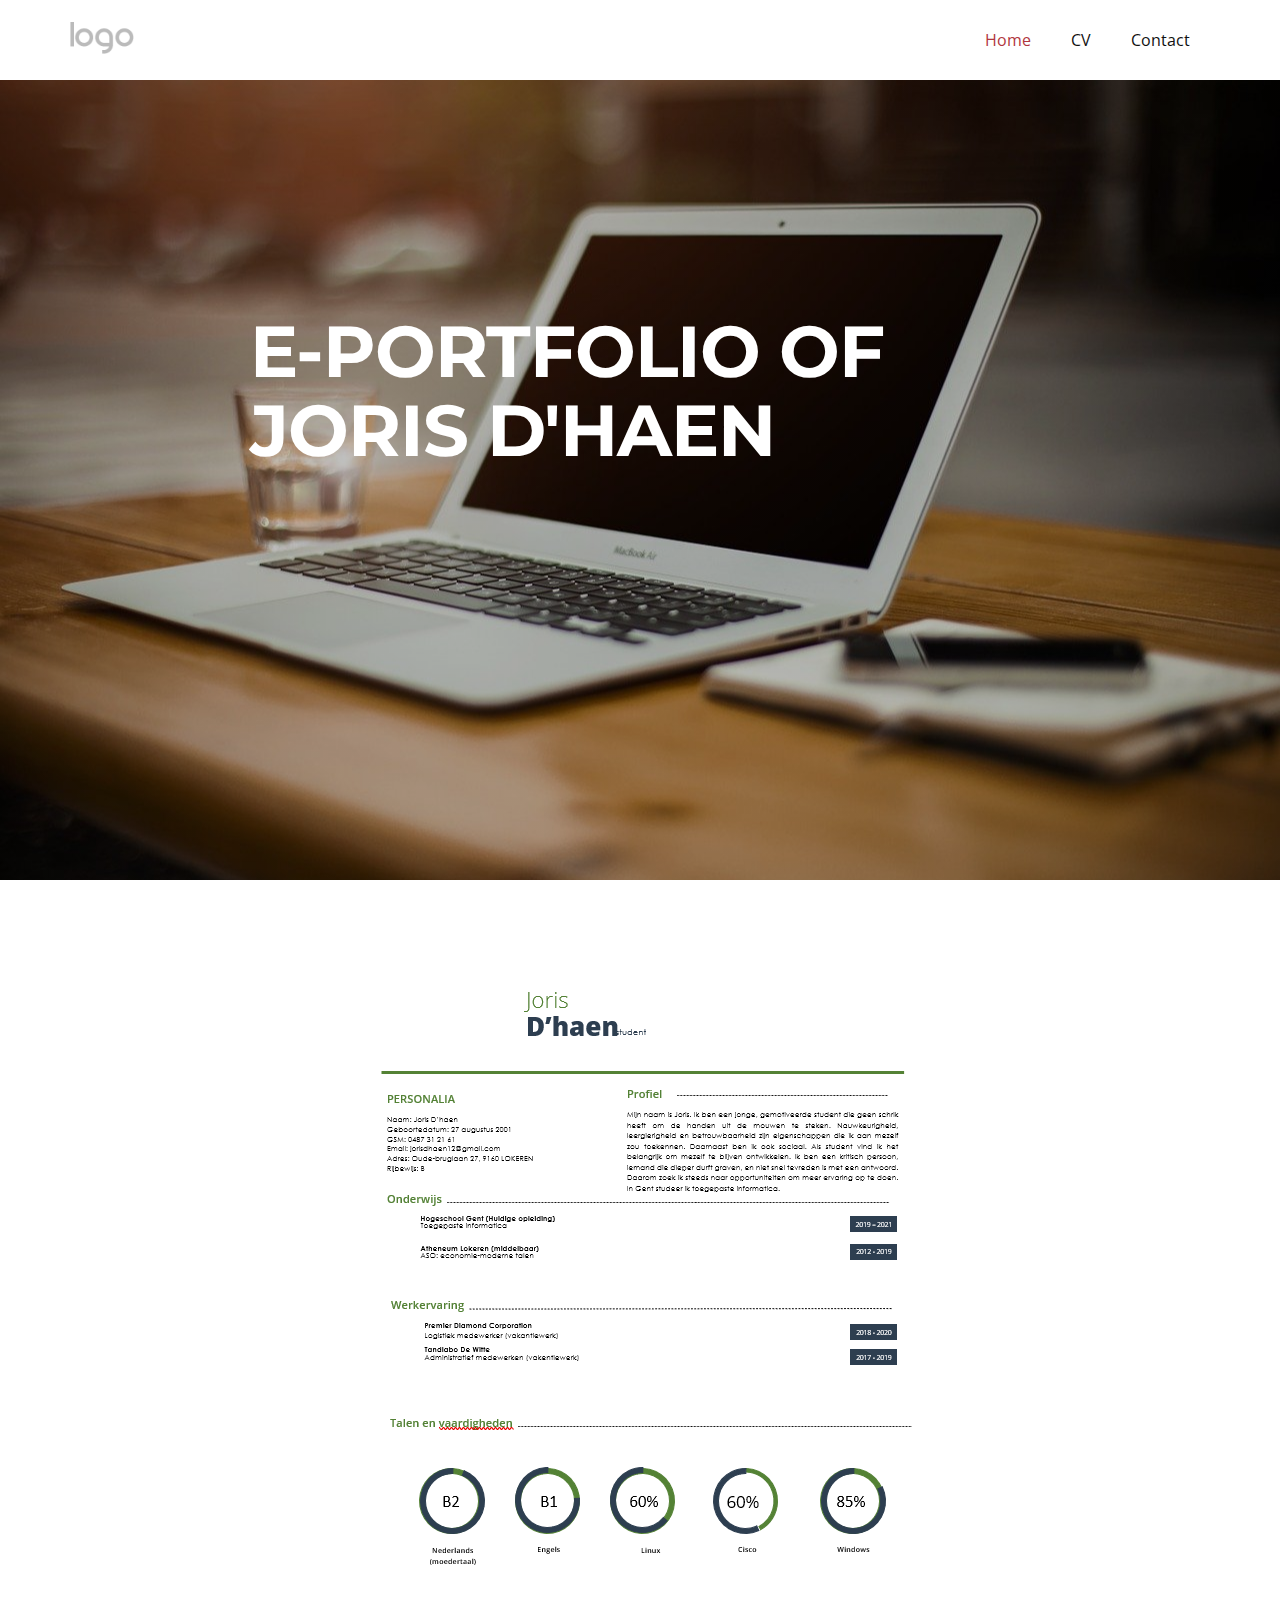
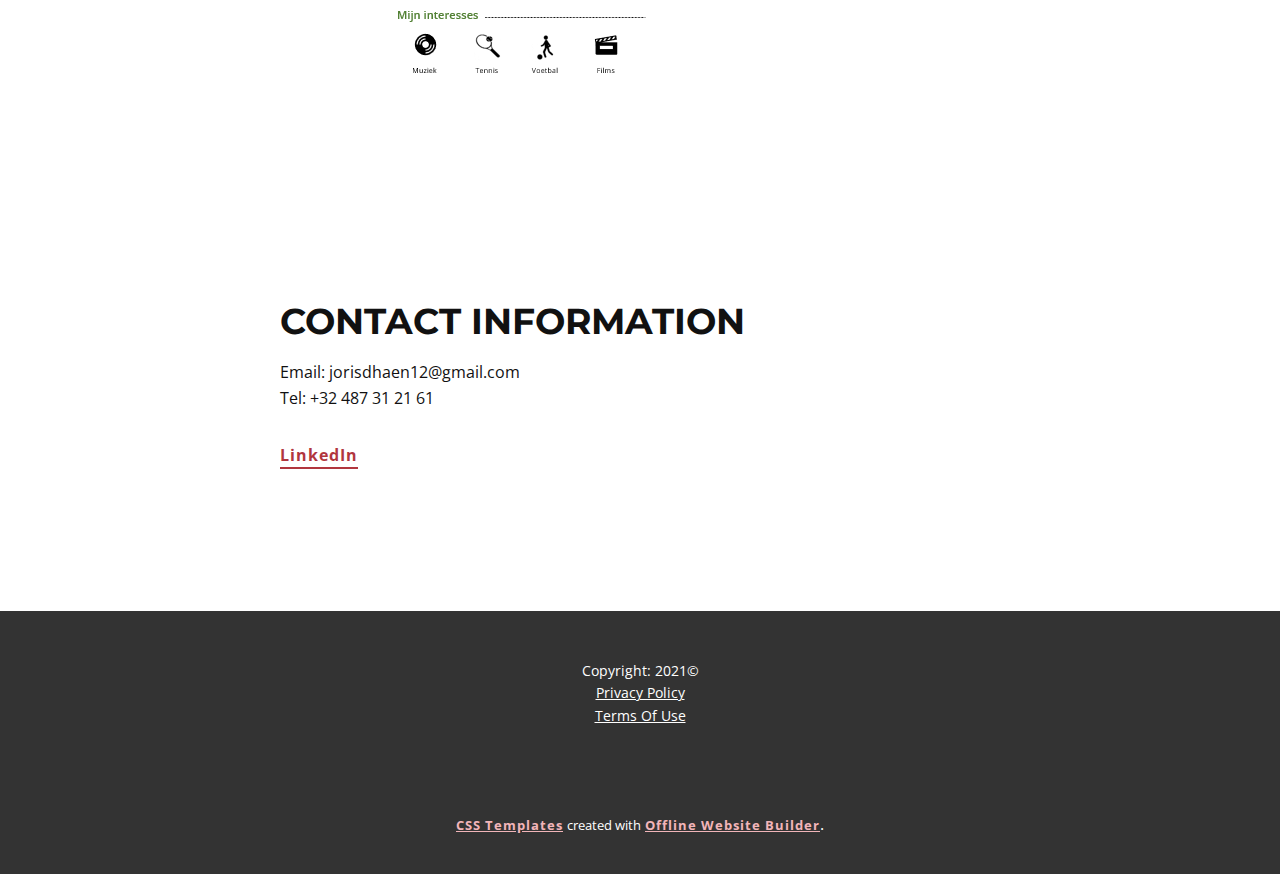
<file: index.html>
<!DOCTYPE html>
<html style="font-size: 16px;">
  <head>
    <meta name="viewport" content="width=device-width, initial-scale=1.0">
    <meta charset="utf-8">
    <meta name="keywords" content="laptop, desk, workspace, office, business, men, startup, business, people">
    <meta name="description" content="">
    <meta name="page_type" content="np-template-header-footer-from-plugin">
    <title>Home</title>
    <link rel="stylesheet" href="nicepage.css" media="screen">
<link rel="stylesheet" href="Home.css" media="screen">
    <script class="u-script" type="text/javascript" src="jquery.js" defer=""></script>
    <script class="u-script" type="text/javascript" src="nicepage.js" defer=""></script>
    <meta name="generator" content="Nicepage 3.15.0, nicepage.com">
    <link id="u-theme-google-font" rel="stylesheet" href="https://fonts.googleapis.com/css?family=Montserrat:100,100i,200,200i,300,300i,400,400i,500,500i,600,600i,700,700i,800,800i,900,900i|Open+Sans:300,300i,400,400i,600,600i,700,700i,800,800i">
    
    
    
    
    <script type="application/ld+json">{
		"@context": "http://schema.org",
		"@type": "Organization",
		"name": "",
		"url": "index.html",
		"logo": "images/default-logo.png"
}</script>
    <meta property="og:title" content="Home">
    <meta property="og:type" content="website">
    <meta name="theme-color" content="#b1363e">
    <link rel="canonical" href="index.html">
    <meta property="og:url" content="index.html">
  </head>
  <body data-home-page="Home.html" data-home-page-title="Home" class="u-body"><header class="u-clearfix u-header u-header" id="sec-a2a9"><div class="u-clearfix u-sheet u-valign-middle u-sheet-1">
        <a href="https://nicepage.com" class="u-image u-logo u-image-1">
          <img src="images/default-logo.png" class="u-logo-image u-logo-image-1">
        </a>
        <nav class="u-menu u-menu-dropdown u-offcanvas u-menu-1">
          <div class="menu-collapse" style="font-size: 1rem; letter-spacing: 0px;">
            <a class="u-button-style u-custom-left-right-menu-spacing u-custom-padding-bottom u-custom-top-bottom-menu-spacing u-nav-link u-text-active-palette-1-base u-text-hover-palette-2-base" href="#">
              <svg><use xmlns:xlink="http://www.w3.org/1999/xlink" xlink:href="#menu-hamburger"></use></svg>
              <svg version="1.1" xmlns="http://www.w3.org/2000/svg" xmlns:xlink="http://www.w3.org/1999/xlink"><defs><symbol id="menu-hamburger" viewBox="0 0 16 16" style="width: 16px; height: 16px;"><rect y="1" width="16" height="2"></rect><rect y="7" width="16" height="2"></rect><rect y="13" width="16" height="2"></rect>
</symbol>
</defs></svg>
            </a>
          </div>
          <div class="u-custom-menu u-nav-container">
            <ul class="u-nav u-unstyled u-nav-1"><li class="u-nav-item"><a class="u-button-style u-nav-link u-text-active-palette-1-base u-text-hover-palette-2-base" href="Home.html" style="padding: 10px 20px;">Home</a>
</li><li class="u-nav-item"><a class="u-button-style u-nav-link u-text-active-palette-1-base u-text-hover-palette-2-base" href="CV.html" style="padding: 10px 20px;">CV</a>
</li><li class="u-nav-item"><a class="u-button-style u-nav-link u-text-active-palette-1-base u-text-hover-palette-2-base" href="Contact.html" style="padding: 10px 20px;">Contact</a>
</li></ul>
          </div>
          <div class="u-custom-menu u-nav-container-collapse">
            <div class="u-black u-container-style u-inner-container-layout u-opacity u-opacity-95 u-sidenav">
              <div class="u-sidenav-overflow">
                <div class="u-menu-close"></div>
                <ul class="u-align-center u-nav u-popupmenu-items u-unstyled u-nav-2"><li class="u-nav-item"><a class="u-button-style u-nav-link" href="Home.html" style="padding: 10px 20px;">Home</a>
</li><li class="u-nav-item"><a class="u-button-style u-nav-link" href="CV.html" style="padding: 10px 20px;">CV</a>
</li><li class="u-nav-item"><a class="u-button-style u-nav-link" href="Contact.html" style="padding: 10px 20px;">Contact</a>
</li></ul>
              </div>
            </div>
            <div class="u-black u-menu-overlay u-opacity u-opacity-70"></div>
          </div>
        </nav>
      </div></header>
    <section class="u-clearfix u-image u-shading u-section-1" src="" data-image-width="1280" data-image-height="853" id="sec-18ac">
      <div class="u-clearfix u-sheet u-valign-middle u-sheet-1">
        <div class="u-container-style u-group u-group-1">
          <div class="u-container-layout u-container-layout-1">
            <h1 class="u-heading-font u-text u-title u-text-1">E-Portfolio of Joris D'haen</h1>
          </div>
        </div>
      </div>
    </section>
    <section class="u-clearfix u-section-2" id="sec-1388">
      <div class="u-clearfix u-sheet u-valign-middle u-sheet-1">
        <img class="u-image u-image-default u-image-1" src="images/Capture.PNG" alt="" data-image-width="544" data-image-height="760">
      </div>
    </section>
    <section class="u-align-center u-clearfix u-section-3" id="sec-9f14">
      <div class="u-clearfix u-sheet u-valign-middle u-sheet-1">
        <div class="u-container-style u-group u-group-1">
          <div class="u-container-layout u-valign-middle u-container-layout-1">
            <h2 class="u-text u-text-1">Contact information</h2>
            <p class="u-text u-text-2">Email: jorisdhaen12@gmail.com<br>Tel: +32 487 31 21 61
            </p>
            <a href="https://www.linkedin.com/in/joris-d-haen-3829391a3/" class="u-active-none u-border-2 u-border-palette-1-base u-btn u-btn-rectangle u-button-style u-hover-none u-none u-btn-1">LinkedIn</a>
          </div>
        </div>
      </div>
    </section>
    
    
    <footer class="u-align-center u-clearfix u-footer u-grey-80 u-footer" id="sec-2b34"><div class="u-clearfix u-sheet u-sheet-1">
        <p class="u-small-text u-text u-text-variant u-text-1">Copyright: 2021©<br><u>Privacy Policy<br>Terms Of Use</u>
        </p>
      </div></footer>
    <section class="u-backlink u-clearfix u-grey-80">
      <a class="u-link" href="https://nicepage.com/css-templates" target="_blank">
        <span>CSS Templates</span>
      </a>
      <p class="u-text">
        <span>created with</span>
      </p>
      <a class="u-link" href="https://nicepage.com/" target="_blank">
        <span>Offline Website Builder</span>
      </a>. 
    </section>
  </body>
</html>
</file>
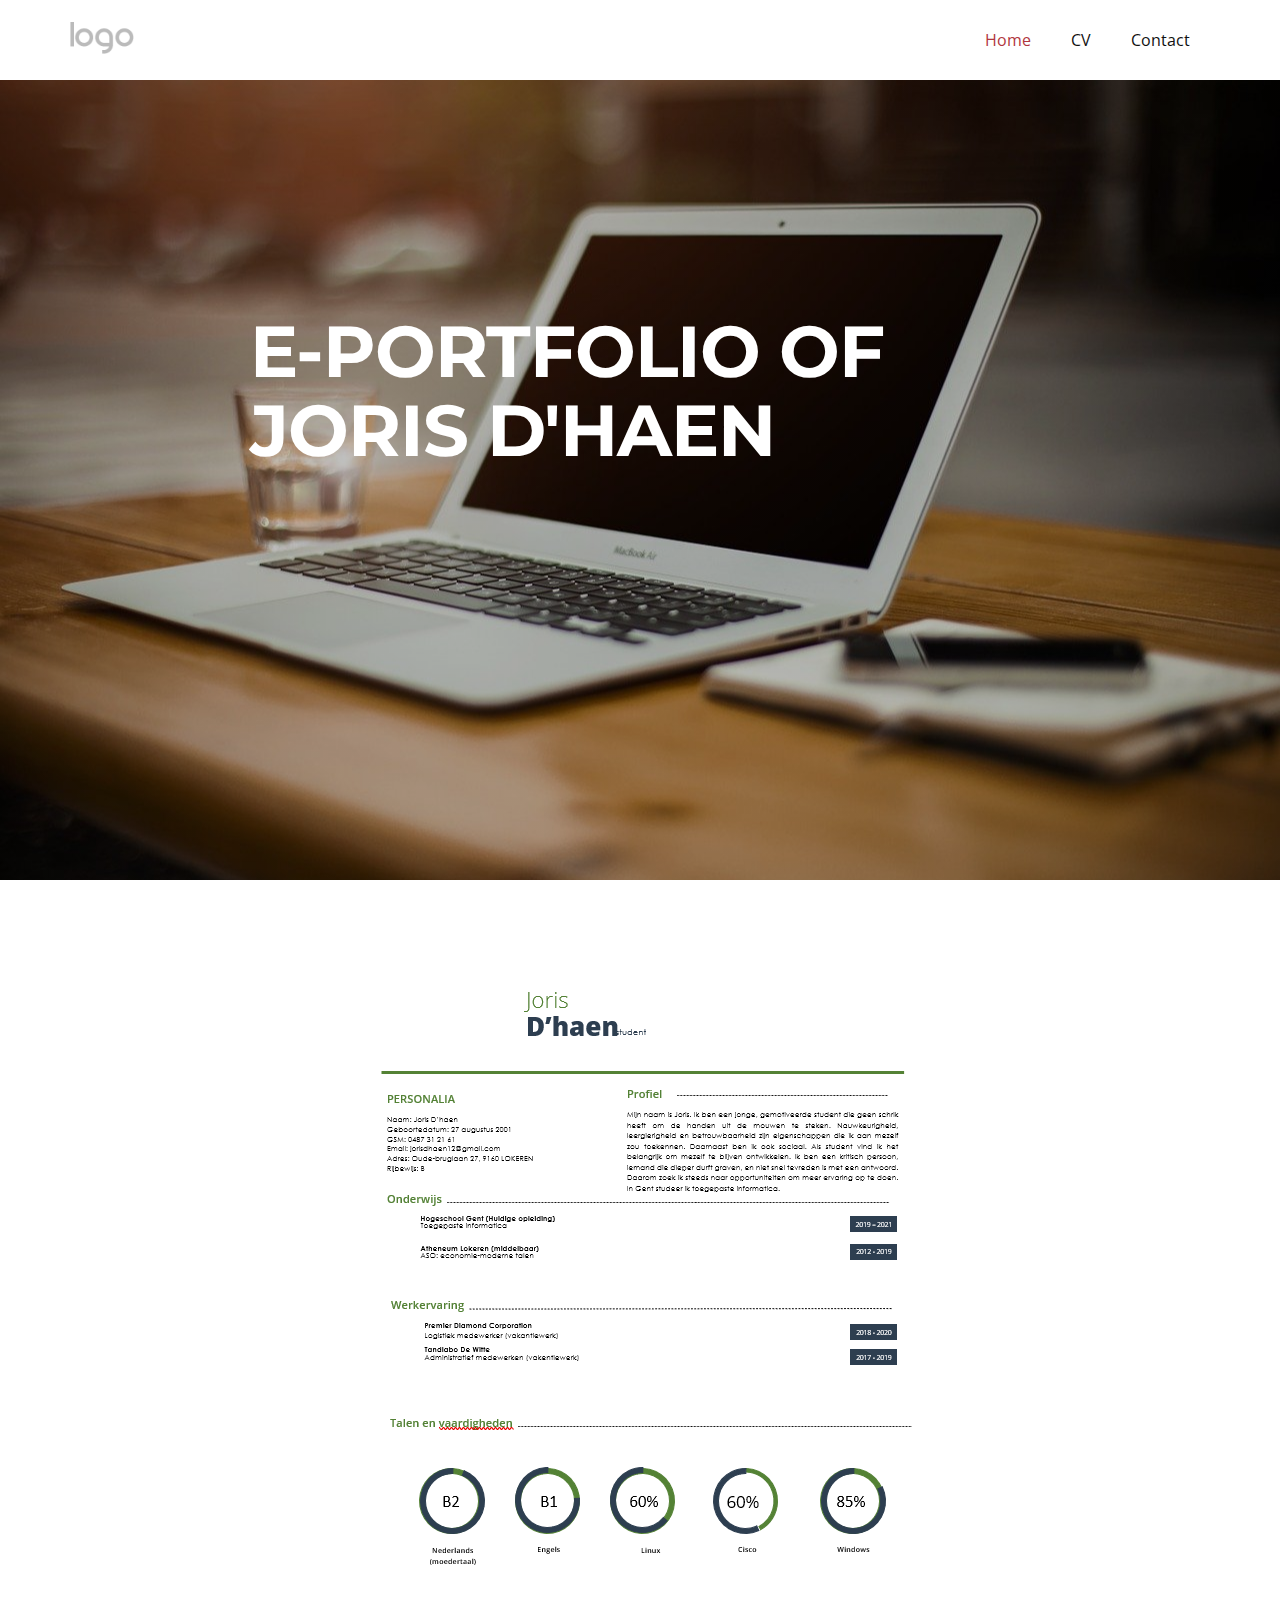
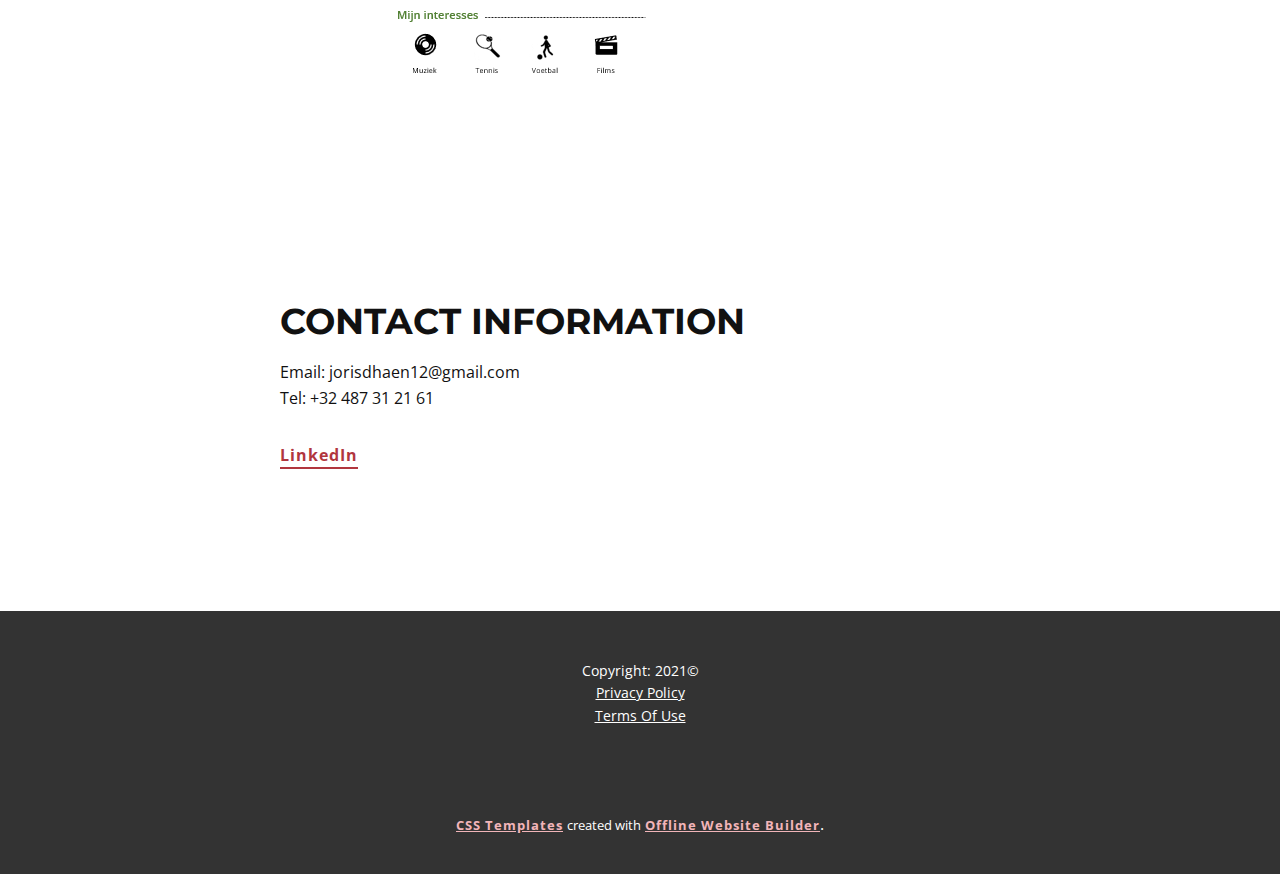
<file: Home.html>
<!DOCTYPE html>
<html style="font-size: 16px;">
  <head>
    <meta name="viewport" content="width=device-width, initial-scale=1.0">
    <meta charset="utf-8">
    <meta name="keywords" content="laptop, desk, workspace, office, business, men, startup, business, people">
    <meta name="description" content="">
    <meta name="page_type" content="np-template-header-footer-from-plugin">
    <title>Home</title>
    <link rel="stylesheet" href="nicepage.css" media="screen">
<link rel="stylesheet" href="Home.css" media="screen">
    <script class="u-script" type="text/javascript" src="jquery.js" defer=""></script>
    <script class="u-script" type="text/javascript" src="nicepage.js" defer=""></script>
    <meta name="generator" content="Nicepage 3.15.0, nicepage.com">
    <link id="u-theme-google-font" rel="stylesheet" href="https://fonts.googleapis.com/css?family=Montserrat:100,100i,200,200i,300,300i,400,400i,500,500i,600,600i,700,700i,800,800i,900,900i|Open+Sans:300,300i,400,400i,600,600i,700,700i,800,800i">
    
    
    
    
    <script type="application/ld+json">{
		"@context": "http://schema.org",
		"@type": "Organization",
		"name": "",
		"url": "index.html",
		"logo": "images/default-logo.png"
}</script>
    <meta property="og:title" content="Home">
    <meta property="og:type" content="website">
    <meta name="theme-color" content="#b1363e">
    <link rel="canonical" href="index.html">
    <meta property="og:url" content="index.html">
  </head>
  <body class="u-body"><header class="u-clearfix u-header u-header" id="sec-a2a9"><div class="u-clearfix u-sheet u-valign-middle u-sheet-1">
        <a href="https://nicepage.com" class="u-image u-logo u-image-1">
          <img src="images/default-logo.png" class="u-logo-image u-logo-image-1">
        </a>
        <nav class="u-menu u-menu-dropdown u-offcanvas u-menu-1">
          <div class="menu-collapse" style="font-size: 1rem; letter-spacing: 0px;">
            <a class="u-button-style u-custom-left-right-menu-spacing u-custom-padding-bottom u-custom-top-bottom-menu-spacing u-nav-link u-text-active-palette-1-base u-text-hover-palette-2-base" href="#">
              <svg><use xmlns:xlink="http://www.w3.org/1999/xlink" xlink:href="#menu-hamburger"></use></svg>
              <svg version="1.1" xmlns="http://www.w3.org/2000/svg" xmlns:xlink="http://www.w3.org/1999/xlink"><defs><symbol id="menu-hamburger" viewBox="0 0 16 16" style="width: 16px; height: 16px;"><rect y="1" width="16" height="2"></rect><rect y="7" width="16" height="2"></rect><rect y="13" width="16" height="2"></rect>
</symbol>
</defs></svg>
            </a>
          </div>
          <div class="u-custom-menu u-nav-container">
            <ul class="u-nav u-unstyled u-nav-1"><li class="u-nav-item"><a class="u-button-style u-nav-link u-text-active-palette-1-base u-text-hover-palette-2-base" href="Home.html" style="padding: 10px 20px;">Home</a>
</li><li class="u-nav-item"><a class="u-button-style u-nav-link u-text-active-palette-1-base u-text-hover-palette-2-base" href="CV.html" style="padding: 10px 20px;">CV</a>
</li><li class="u-nav-item"><a class="u-button-style u-nav-link u-text-active-palette-1-base u-text-hover-palette-2-base" href="Contact.html" style="padding: 10px 20px;">Contact</a>
</li></ul>
          </div>
          <div class="u-custom-menu u-nav-container-collapse">
            <div class="u-black u-container-style u-inner-container-layout u-opacity u-opacity-95 u-sidenav">
              <div class="u-sidenav-overflow">
                <div class="u-menu-close"></div>
                <ul class="u-align-center u-nav u-popupmenu-items u-unstyled u-nav-2"><li class="u-nav-item"><a class="u-button-style u-nav-link" href="Home.html" style="padding: 10px 20px;">Home</a>
</li><li class="u-nav-item"><a class="u-button-style u-nav-link" href="CV.html" style="padding: 10px 20px;">CV</a>
</li><li class="u-nav-item"><a class="u-button-style u-nav-link" href="Contact.html" style="padding: 10px 20px;">Contact</a>
</li></ul>
              </div>
            </div>
            <div class="u-black u-menu-overlay u-opacity u-opacity-70"></div>
          </div>
        </nav>
      </div></header>
    <section class="u-clearfix u-image u-shading u-section-1" src="" data-image-width="1280" data-image-height="853" id="sec-18ac">
      <div class="u-clearfix u-sheet u-valign-middle u-sheet-1">
        <div class="u-container-style u-group u-group-1">
          <div class="u-container-layout u-container-layout-1">
            <h1 class="u-heading-font u-text u-title u-text-1">E-Portfolio of Joris D'haen</h1>
          </div>
        </div>
      </div>
    </section>
    <section class="u-clearfix u-section-2" id="sec-1388">
      <div class="u-clearfix u-sheet u-valign-middle u-sheet-1">
        <img class="u-image u-image-default u-image-1" src="images/Capture.PNG" alt="" data-image-width="544" data-image-height="760">
      </div>
    </section>
    <section class="u-align-center u-clearfix u-section-3" id="sec-9f14">
      <div class="u-clearfix u-sheet u-valign-middle u-sheet-1">
        <div class="u-container-style u-group u-group-1">
          <div class="u-container-layout u-valign-middle u-container-layout-1">
            <h2 class="u-text u-text-1">Contact information</h2>
            <p class="u-text u-text-2">Email: jorisdhaen12@gmail.com<br>Tel: +32 487 31 21 61
            </p>
            <a href="https://www.linkedin.com/in/joris-d-haen-3829391a3/" class="u-active-none u-border-2 u-border-palette-1-base u-btn u-btn-rectangle u-button-style u-hover-none u-none u-btn-1">LinkedIn</a>
          </div>
        </div>
      </div>
    </section>
    
    
    <footer class="u-align-center u-clearfix u-footer u-grey-80 u-footer" id="sec-2b34"><div class="u-clearfix u-sheet u-sheet-1">
        <p class="u-small-text u-text u-text-variant u-text-1">Copyright: 2021©<br><u>Privacy Policy<br>Terms Of Use</u>
        </p>
      </div></footer>
    <section class="u-backlink u-clearfix u-grey-80">
      <a class="u-link" href="https://nicepage.com/css-templates" target="_blank">
        <span>CSS Templates</span>
      </a>
      <p class="u-text">
        <span>created with</span>
      </p>
      <a class="u-link" href="https://nicepage.com/" target="_blank">
        <span>Offline Website Builder</span>
      </a>. 
    </section>
  </body>
</html>
</file>
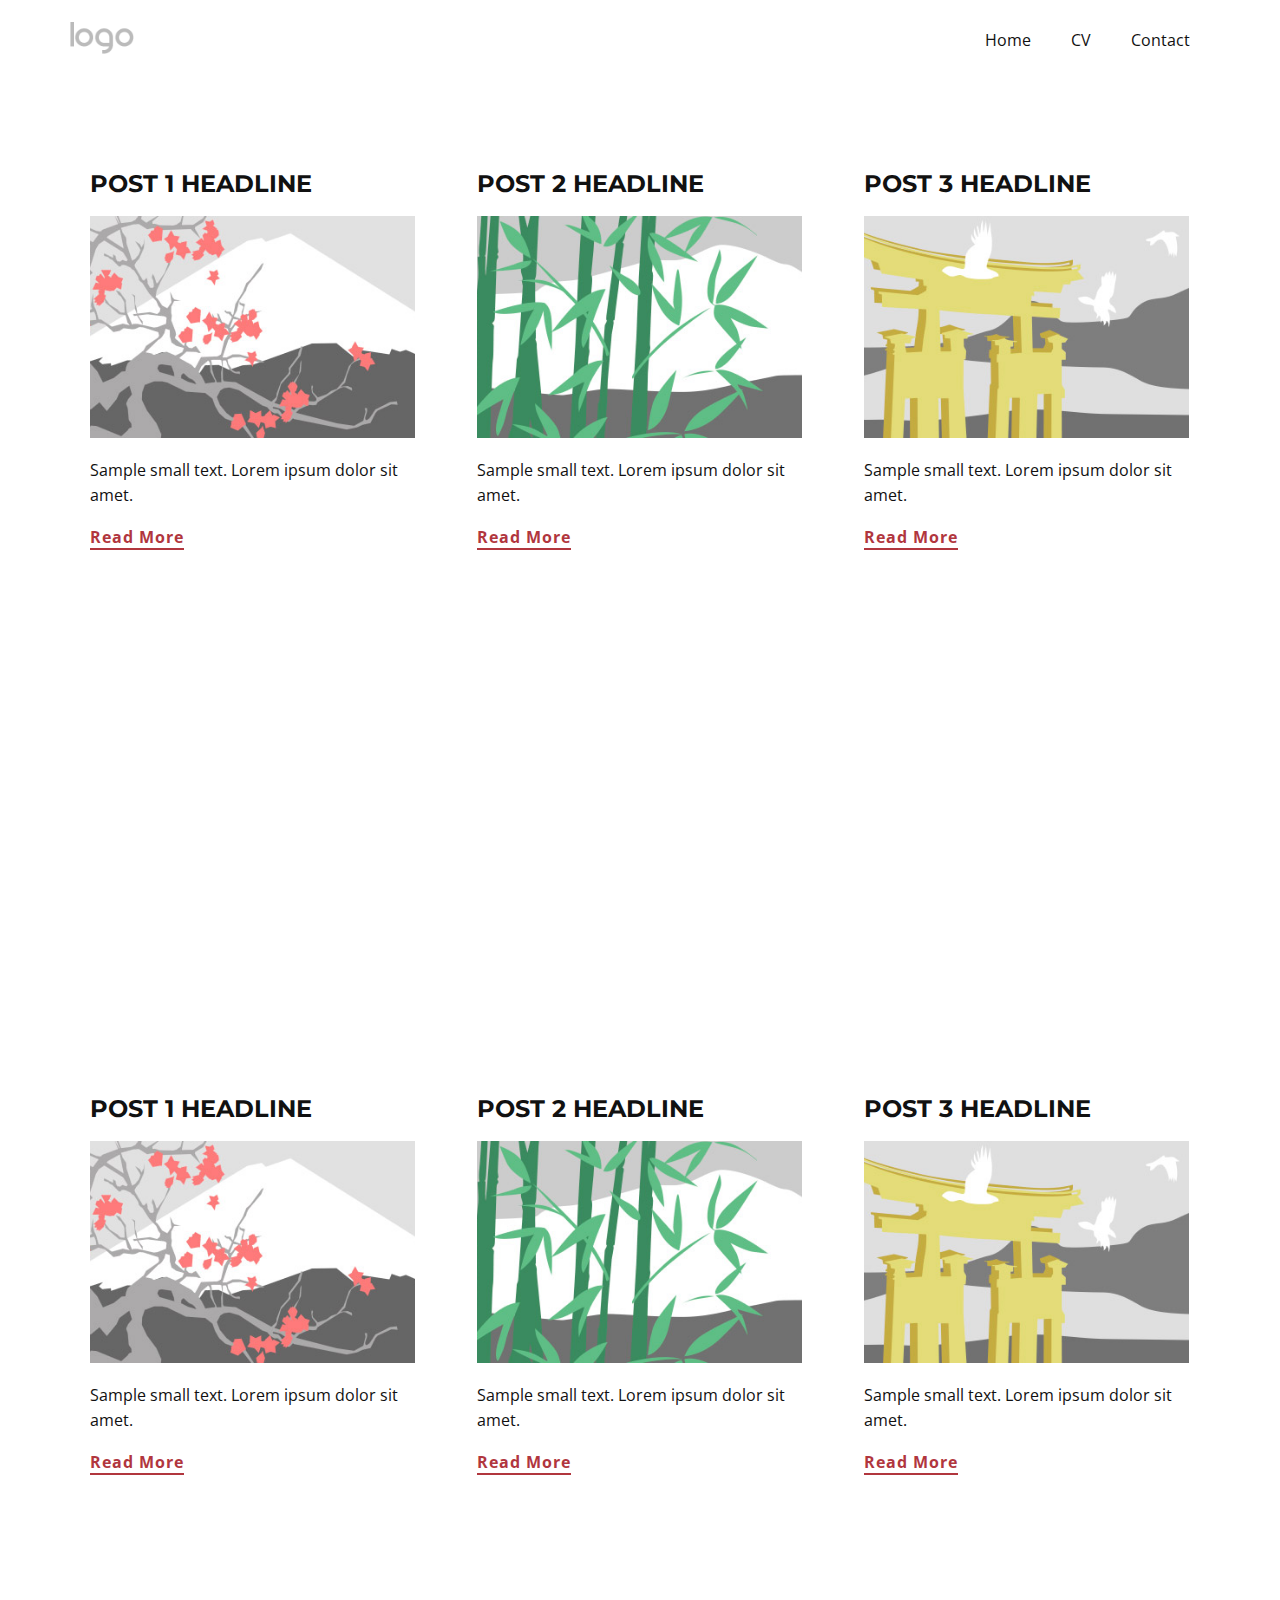
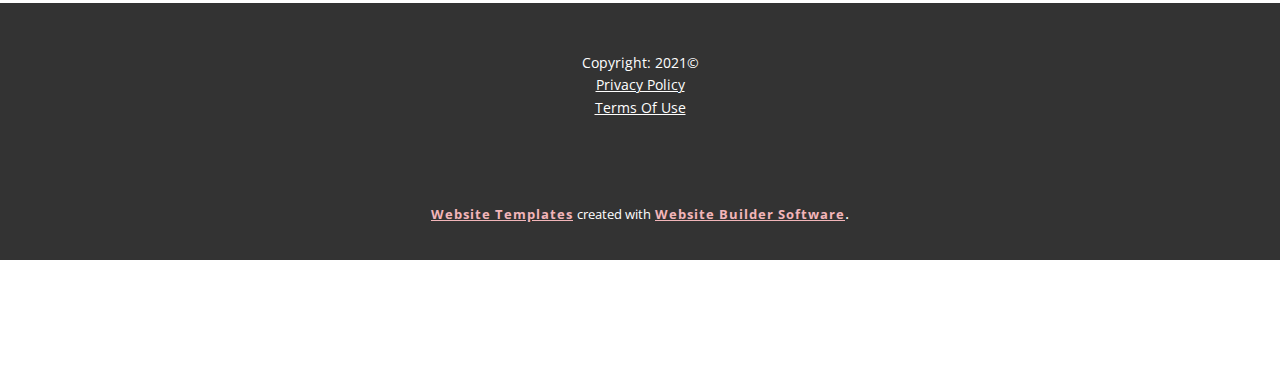
<file: blog/blog.html>
<html style="font-size: 16px;"><head>
    <meta name="viewport" content="width=device-width, initial-scale=1.0">
    <meta charset="utf-8">
    <meta name="keywords" content="">
    <meta name="description" content="">
    <meta name="page_type" content="np-template-header-footer-from-plugin">
    <title>Blog Template</title>
    <link rel="stylesheet" href="../nicepage.css" media="screen">
<link rel="stylesheet" href="../Blog-Template.css" media="screen">
    <script class="u-script" type="text/javascript" src="../jquery.js" defer=""></script>
    <script class="u-script" type="text/javascript" src="../nicepage.js" defer=""></script>
    <meta name="generator" content="Nicepage 3.15.0, nicepage.com">
    <link id="u-theme-google-font" rel="stylesheet" href="https://fonts.googleapis.com/css?family=Montserrat:100,100i,200,200i,300,300i,400,400i,500,500i,600,600i,700,700i,800,800i,900,900i|Open+Sans:300,300i,400,400i,600,600i,700,700i,800,800i">
    
    
    
    <script type="application/ld+json">{
		"@context": "http://schema.org",
		"@type": "Organization",
		"name": "",
		"url": "index.html",
		"logo": "images/default-logo.png"
}</script>
    <meta property="og:title" content="Blog Template">
    <meta property="og:type" content="website">
    <meta name="theme-color" content="#b1363e">
    <link rel="canonical" href="../index.html">
    <meta property="og:url" content="index.html">
  </head>
  <body class="u-body"><header class="u-clearfix u-header u-header" id="sec-a2a9"><div class="u-clearfix u-sheet u-valign-middle u-sheet-1">
        <a href="https://nicepage.com" class="u-image u-logo u-image-1">
          <img src="../images/default-logo.png" class="u-logo-image u-logo-image-1">
        </a>
        <nav class="u-menu u-menu-dropdown u-offcanvas u-menu-1">
          <div class="menu-collapse" style="font-size: 1rem; letter-spacing: 0px;">
            <a class="u-button-style u-custom-left-right-menu-spacing u-custom-padding-bottom u-custom-top-bottom-menu-spacing u-nav-link u-text-active-palette-1-base u-text-hover-palette-2-base" href="#">
              <svg><use xmlns:xlink="http://www.w3.org/1999/xlink" xlink:href="#menu-hamburger"></use></svg>
              <svg version="1.1" xmlns="http://www.w3.org/2000/svg" xmlns:xlink="http://www.w3.org/1999/xlink"><defs><symbol id="menu-hamburger" viewBox="0 0 16 16" style="width: 16px; height: 16px;"><rect y="1" width="16" height="2"></rect><rect y="7" width="16" height="2"></rect><rect y="13" width="16" height="2"></rect>
</symbol>
</defs></svg>
            </a>
          </div>
          <div class="u-custom-menu u-nav-container">
            <ul class="u-nav u-unstyled u-nav-1"><li class="u-nav-item"><a class="u-button-style u-nav-link u-text-active-palette-1-base u-text-hover-palette-2-base" href="../Home.html" style="padding: 10px 20px;">Home</a>
</li><li class="u-nav-item"><a class="u-button-style u-nav-link u-text-active-palette-1-base u-text-hover-palette-2-base" href="../CV.html" style="padding: 10px 20px;">CV</a>
</li><li class="u-nav-item"><a class="u-button-style u-nav-link u-text-active-palette-1-base u-text-hover-palette-2-base" href="../Contact.html" style="padding: 10px 20px;">Contact</a>
</li></ul>
          </div>
          <div class="u-custom-menu u-nav-container-collapse">
            <div class="u-black u-container-style u-inner-container-layout u-opacity u-opacity-95 u-sidenav">
              <div class="u-sidenav-overflow">
                <div class="u-menu-close"></div>
                <ul class="u-align-center u-nav u-popupmenu-items u-unstyled u-nav-2"><li class="u-nav-item"><a class="u-button-style u-nav-link" href="../Home.html" style="padding: 10px 20px;">Home</a>
</li><li class="u-nav-item"><a class="u-button-style u-nav-link" href="../CV.html" style="padding: 10px 20px;">CV</a>
</li><li class="u-nav-item"><a class="u-button-style u-nav-link" href="../Contact.html" style="padding: 10px 20px;">Contact</a>
</li></ul>
              </div>
            </div>
            <div class="u-black u-menu-overlay u-opacity u-opacity-70"></div>
          </div>
        </nav>
      </div></header>
    <section class="u-clearfix u-section-1" id="sec-ba8a">
      <div class="u-clearfix u-sheet u-valign-middle u-sheet-1"><!--blog--><!--blog_options_json--><!--{"type":"Recent","source":"","tags":"","count":"","gridProps":[{"mode":"XL","columns":3,"gap":22,"styles":".u-section-1 .u-repeater-1 {grid-auto-rows: [[XL_VALUE]] !important}"},{"mode":"LG","columns":3,"gap":22,"styles":"@media (max-width: 1199px) {.u-section-1 .u-repeater-1 {grid-auto-rows: [[LG_VALUE]] !important}}"},{"mode":"MD","columns":2,"gap":22,"styles":"@media (max-width: 991px) {.u-section-1 .u-repeater-1 {grid-auto-rows: [[MD_VALUE]] !important}}"},{"mode":"SM","columns":1,"gap":22,"styles":"@media (max-width: 767px) {.u-section-1 .u-repeater-1 {grid-auto-rows: [[SM_VALUE]] !important}}"},{"mode":"XS","columns":1,"gap":22,"styles":"@media (max-width: 575px) {.u-section-1 .u-repeater-1 {grid-auto-rows: [[XS_VALUE]] !important}}"}]}--><!--/blog_options_json-->
        <div class="u-blog u-expanded-width u-repeater u-repeater-1"><!--blog_post-->
          <div class="u-blog-post u-container-style u-repeater-item u-white u-repeater-item-1">
            <div class="u-container-layout u-similar-container u-valign-top u-container-layout-1"><!--blog_post_header-->
              <h4 class="u-blog-control u-text u-text-1">
                <a class="u-post-header-link" href="../blog/post.html"><!--blog_post_header_content-->Post 1 Headline<!--/blog_post_header_content--></a>
              </h4><!--/blog_post_header--><!--blog_post_image-->
              <a class="u-post-header-link" href="../blog/post.html"><img alt="" class="u-blog-control u-expanded-width u-image u-image-default u-image-1" src="[data-uri]"></a><!--/blog_post_image--><!--blog_post_content-->
              <div class="u-blog-control u-post-content u-text u-text-2 fr-view">Sample small text. Lorem ipsum dolor sit amet.</div><!--/blog_post_content--><!--blog_post_readmore-->
              <a href="../blog/post.html" class="u-blog-control u-border-2 u-border-palette-1-base u-btn u-btn-rectangle u-button-style u-none u-btn-1"><!--blog_post_readmore_content-->Read More<!--/blog_post_readmore_content--></a><!--/blog_post_readmore-->
            </div>
          </div><div class="u-blog-post u-container-style u-repeater-item u-video-cover u-white">
            <div class="u-container-layout u-similar-container u-valign-top u-container-layout-2"><!--blog_post_header-->
              <h4 class="u-blog-control u-text u-text-3">
                <a class="u-post-header-link" href="../blog/post-1.html"><!--blog_post_header_content-->Post 2 Headline<!--/blog_post_header_content--></a>
              </h4><!--/blog_post_header--><!--blog_post_image-->
              <a class="u-post-header-link" href="../blog/post-1.html"><img alt="" class="u-blog-control u-expanded-width u-image u-image-default u-image-2" src="[data-uri]"></a><!--/blog_post_image--><!--blog_post_content-->
              <div class="u-blog-control u-post-content u-text u-text-4 fr-view">Sample small text. Lorem ipsum dolor sit amet.</div><!--/blog_post_content--><!--blog_post_readmore-->
              <a href="../blog/post-1.html" class="u-blog-control u-border-2 u-border-palette-1-base u-btn u-btn-rectangle u-button-style u-none u-btn-2"><!--blog_post_readmore_content-->Read More<!--/blog_post_readmore_content--></a><!--/blog_post_readmore-->
            </div>
          </div><div class="u-blog-post u-container-style u-repeater-item u-video-cover u-white">
            <div class="u-container-layout u-similar-container u-valign-top u-container-layout-3"><!--blog_post_header-->
              <h4 class="u-blog-control u-text u-text-5">
                <a class="u-post-header-link" href="../blog/post-2.html"><!--blog_post_header_content-->Post 3 Headline<!--/blog_post_header_content--></a>
              </h4><!--/blog_post_header--><!--blog_post_image-->
              <a class="u-post-header-link" href="../blog/post-2.html"><img alt="" class="u-blog-control u-expanded-width u-image u-image-default u-image-3" src="[data-uri]"></a><!--/blog_post_image--><!--blog_post_content-->
              <div class="u-blog-control u-post-content u-text u-text-6 fr-view">Sample small text. Lorem ipsum dolor sit amet.</div><!--/blog_post_content--><!--blog_post_readmore-->
              <a href="../blog/post-2.html" class="u-blog-control u-border-2 u-border-palette-1-base u-btn u-btn-rectangle u-button-style u-none u-btn-3"><!--blog_post_readmore_content-->Read More<!--/blog_post_readmore_content--></a><!--/blog_post_readmore-->
            </div>
          </div><div class="u-blog-post u-container-style u-repeater-item u-white u-repeater-item-1">
            <div class="u-container-layout u-similar-container u-valign-top u-container-layout-1"><!--blog_post_header-->
              <h4 class="u-blog-control u-text u-text-1">
                <a class="u-post-header-link" href="../blog/post-3.html"><!--blog_post_header_content-->Post 1 Headline<!--/blog_post_header_content--></a>
              </h4><!--/blog_post_header--><!--blog_post_image-->
              <a class="u-post-header-link" href="../blog/post-3.html"><img alt="" class="u-blog-control u-expanded-width u-image u-image-default u-image-1" src="[data-uri]"></a><!--/blog_post_image--><!--blog_post_content-->
              <div class="u-blog-control u-post-content u-text u-text-2 fr-view">Sample small text. Lorem ipsum dolor sit amet.</div><!--/blog_post_content--><!--blog_post_readmore-->
              <a href="../blog/post-3.html" class="u-blog-control u-border-2 u-border-palette-1-base u-btn u-btn-rectangle u-button-style u-none u-btn-1"><!--blog_post_readmore_content-->Read More<!--/blog_post_readmore_content--></a><!--/blog_post_readmore-->
            </div>
          </div><div class="u-blog-post u-container-style u-repeater-item u-video-cover u-white">
            <div class="u-container-layout u-similar-container u-valign-top u-container-layout-2"><!--blog_post_header-->
              <h4 class="u-blog-control u-text u-text-3">
                <a class="u-post-header-link" href="../blog/post-4.html"><!--blog_post_header_content-->Post 2 Headline<!--/blog_post_header_content--></a>
              </h4><!--/blog_post_header--><!--blog_post_image-->
              <a class="u-post-header-link" href="../blog/post-4.html"><img alt="" class="u-blog-control u-expanded-width u-image u-image-default u-image-2" src="[data-uri]"></a><!--/blog_post_image--><!--blog_post_content-->
              <div class="u-blog-control u-post-content u-text u-text-4 fr-view">Sample small text. Lorem ipsum dolor sit amet.</div><!--/blog_post_content--><!--blog_post_readmore-->
              <a href="../blog/post-4.html" class="u-blog-control u-border-2 u-border-palette-1-base u-btn u-btn-rectangle u-button-style u-none u-btn-2"><!--blog_post_readmore_content-->Read More<!--/blog_post_readmore_content--></a><!--/blog_post_readmore-->
            </div>
          </div><div class="u-blog-post u-container-style u-repeater-item u-video-cover u-white">
            <div class="u-container-layout u-similar-container u-valign-top u-container-layout-3"><!--blog_post_header-->
              <h4 class="u-blog-control u-text u-text-5">
                <a class="u-post-header-link" href="../blog/post-5.html"><!--blog_post_header_content-->Post 3 Headline<!--/blog_post_header_content--></a>
              </h4><!--/blog_post_header--><!--blog_post_image-->
              <a class="u-post-header-link" href="../blog/post-5.html"><img alt="" class="u-blog-control u-expanded-width u-image u-image-default u-image-3" src="[data-uri]"></a><!--/blog_post_image--><!--blog_post_content-->
              <div class="u-blog-control u-post-content u-text u-text-6 fr-view">Sample small text. Lorem ipsum dolor sit amet.</div><!--/blog_post_content--><!--blog_post_readmore-->
              <a href="../blog/post-5.html" class="u-blog-control u-border-2 u-border-palette-1-base u-btn u-btn-rectangle u-button-style u-none u-btn-3"><!--blog_post_readmore_content-->Read More<!--/blog_post_readmore_content--></a><!--/blog_post_readmore-->
            </div>
          </div><!--/blog_post--><!--blog_post-->
          <!--/blog_post--><!--blog_post-->
          <!--/blog_post-->
        </div><!--/blog-->
      </div>
    </section>
    <section class="u-clearfix u-section-2" id="sec-a4b2">
      <div class="u-clearfix u-sheet u-sheet-1"></div>
    </section>
    
    
    <footer class="u-align-center u-clearfix u-footer u-grey-80 u-footer" id="sec-2b34"><div class="u-clearfix u-sheet u-sheet-1">
        <p class="u-small-text u-text u-text-variant u-text-1">Copyright: 2021©<br><u>Privacy Policy<br>Terms Of Use</u>
        </p>
      </div></footer>
    <section class="u-backlink u-clearfix u-grey-80">
      <a class="u-link" href="https://nicepage.com/website-templates" target="_blank">
        <span>Website Templates</span>
      </a>
      <p class="u-text">
        <span>created with</span>
      </p>
      <a class="u-link" href="https://nicepage.com/" target="_blank">
        <span>Website Builder Software</span>
      </a>. 
    </section>
  
</body></html>
</file>
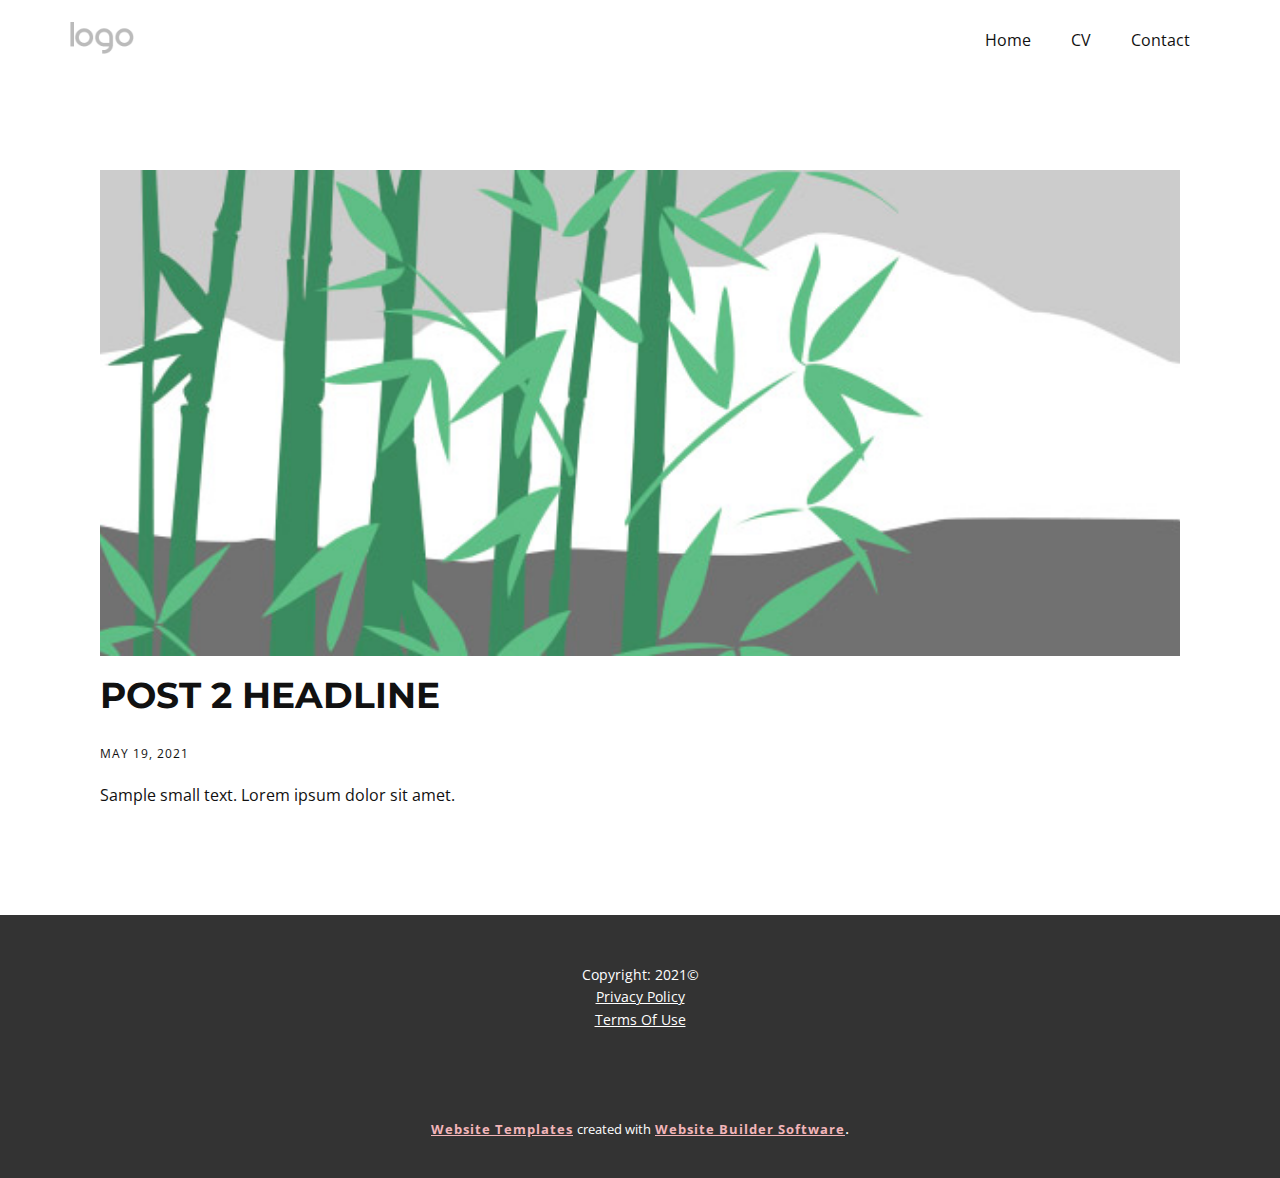
<file: blog/post-1.html>
<!doctype html>
<html style="font-size: 16px;"><head>
    <meta name="viewport" content="width=device-width, initial-scale=1.0">
    <meta charset="utf-8">
    <meta name="keywords" content="Post 1 Headline">
    <meta name="description" content="">
    <meta name="page_type" content="np-template-header-footer-from-plugin">
    <title>Post 2 Headline</title>
    <link rel="stylesheet" href="../nicepage.css" media="screen">
<link rel="stylesheet" href="../Post-Template.css" media="screen">
    <script class="u-script" type="text/javascript" src="../jquery.js" defer=""></script>
    <script class="u-script" type="text/javascript" src="../nicepage.js" defer=""></script>
    <meta name="generator" content="Nicepage 3.15.0, nicepage.com">
    <link id="u-theme-google-font" rel="stylesheet" href="https://fonts.googleapis.com/css?family=Montserrat:100,100i,200,200i,300,300i,400,400i,500,500i,600,600i,700,700i,800,800i,900,900i|Open+Sans:300,300i,400,400i,600,600i,700,700i,800,800i">
    
    
    <script type="application/ld+json">{
		"@context": "http://schema.org",
		"@type": "Organization",
		"name": "",
		"url": "index.html",
		"logo": "images/default-logo.png"
}</script>
    <meta property="og:title" content="Post Template">
    <meta property="og:type" content="website">
    <meta name="theme-color" content="#b1363e">
    <link rel="canonical" href="../index.html">
    <meta property="og:url" content="index.html">
  </head>
  <body class="u-body"><header class="u-clearfix u-header u-header" id="sec-a2a9"><div class="u-clearfix u-sheet u-valign-middle u-sheet-1">
        <a href="https://nicepage.com" class="u-image u-logo u-image-1">
          <img src="../images/default-logo.png" class="u-logo-image u-logo-image-1">
        </a>
        <nav class="u-menu u-menu-dropdown u-offcanvas u-menu-1">
          <div class="menu-collapse" style="font-size: 1rem; letter-spacing: 0px;">
            <a class="u-button-style u-custom-left-right-menu-spacing u-custom-padding-bottom u-custom-top-bottom-menu-spacing u-nav-link u-text-active-palette-1-base u-text-hover-palette-2-base" href="#">
              <svg><use xmlns:xlink="http://www.w3.org/1999/xlink" xlink:href="#menu-hamburger"></use></svg>
              <svg version="1.1" xmlns="http://www.w3.org/2000/svg" xmlns:xlink="http://www.w3.org/1999/xlink"><defs><symbol id="menu-hamburger" viewBox="0 0 16 16" style="width: 16px; height: 16px;"><rect y="1" width="16" height="2"></rect><rect y="7" width="16" height="2"></rect><rect y="13" width="16" height="2"></rect>
</symbol>
</defs></svg>
            </a>
          </div>
          <div class="u-custom-menu u-nav-container">
            <ul class="u-nav u-unstyled u-nav-1"><li class="u-nav-item"><a class="u-button-style u-nav-link u-text-active-palette-1-base u-text-hover-palette-2-base" href="../Home.html" style="padding: 10px 20px;">Home</a>
</li><li class="u-nav-item"><a class="u-button-style u-nav-link u-text-active-palette-1-base u-text-hover-palette-2-base" href="../CV.html" style="padding: 10px 20px;">CV</a>
</li><li class="u-nav-item"><a class="u-button-style u-nav-link u-text-active-palette-1-base u-text-hover-palette-2-base" href="../Contact.html" style="padding: 10px 20px;">Contact</a>
</li></ul>
          </div>
          <div class="u-custom-menu u-nav-container-collapse">
            <div class="u-black u-container-style u-inner-container-layout u-opacity u-opacity-95 u-sidenav">
              <div class="u-sidenav-overflow">
                <div class="u-menu-close"></div>
                <ul class="u-align-center u-nav u-popupmenu-items u-unstyled u-nav-2"><li class="u-nav-item"><a class="u-button-style u-nav-link" href="../Home.html" style="padding: 10px 20px;">Home</a>
</li><li class="u-nav-item"><a class="u-button-style u-nav-link" href="../CV.html" style="padding: 10px 20px;">CV</a>
</li><li class="u-nav-item"><a class="u-button-style u-nav-link" href="../Contact.html" style="padding: 10px 20px;">Contact</a>
</li></ul>
              </div>
            </div>
            <div class="u-black u-menu-overlay u-opacity u-opacity-70"></div>
          </div>
        </nav>
      </div></header>
    <section class="u-align-center u-clearfix u-section-1" id="sec-8cb8">
      <div class="u-clearfix u-sheet u-valign-middle-md u-valign-middle-sm u-valign-middle-xs u-sheet-1"><!--post_details--><!--post_details_options_json--><!--{"source":""}--><!--/post_details_options_json--><!--blog_post-->
        <div class="u-container-style u-expanded-width u-post-details u-post-details-1">
          <div class="u-container-layout u-valign-middle u-container-layout-1"><!--blog_post_image-->
            <img alt="" class="u-blog-control u-expanded-width u-image u-image-default u-image-1" src="[data-uri]"><!--/blog_post_image--><!--blog_post_header-->
            <h2 class="u-blog-control u-text u-text-1">Post 2 Headline</h2><!--/blog_post_header--><!--blog_post_metadata-->
            <div class="u-blog-control u-metadata u-metadata-1"><!--blog_post_metadata_date-->
              <span class="u-meta-date u-meta-icon">May 19, 2021</span><!--/blog_post_metadata_date--><!--blog_post_metadata_category-->
              <!--/blog_post_metadata_category--><!--blog_post_metadata_comments-->
              <!--/blog_post_metadata_comments-->
            </div><!--/blog_post_metadata--><!--blog_post_content-->
            <div class="u-align-justify u-blog-control u-post-content u-text u-text-2 fr-view">
  Sample small text. Lorem ipsum dolor sit amet.
  </div><!--/blog_post_content-->
          </div>
        </div><!--/blog_post--><!--/post_details-->
      </div>
    </section>
    
    
    <footer class="u-align-center u-clearfix u-footer u-grey-80 u-footer" id="sec-2b34"><div class="u-clearfix u-sheet u-sheet-1">
        <p class="u-small-text u-text u-text-variant u-text-1">Copyright: 2021©<br><u>Privacy Policy<br>Terms Of Use</u>
        </p>
      </div></footer>
    <section class="u-backlink u-clearfix u-grey-80">
      <a class="u-link" href="https://nicepage.com/website-templates" target="_blank">
        <span>Website Templates</span>
      </a>
      <p class="u-text">
        <span>created with</span>
      </p>
      <a class="u-link" href="https://nicepage.com/" target="_blank">
        <span>Website Builder Software</span>
      </a>. 
    </section>
  
</body></html>
</file>
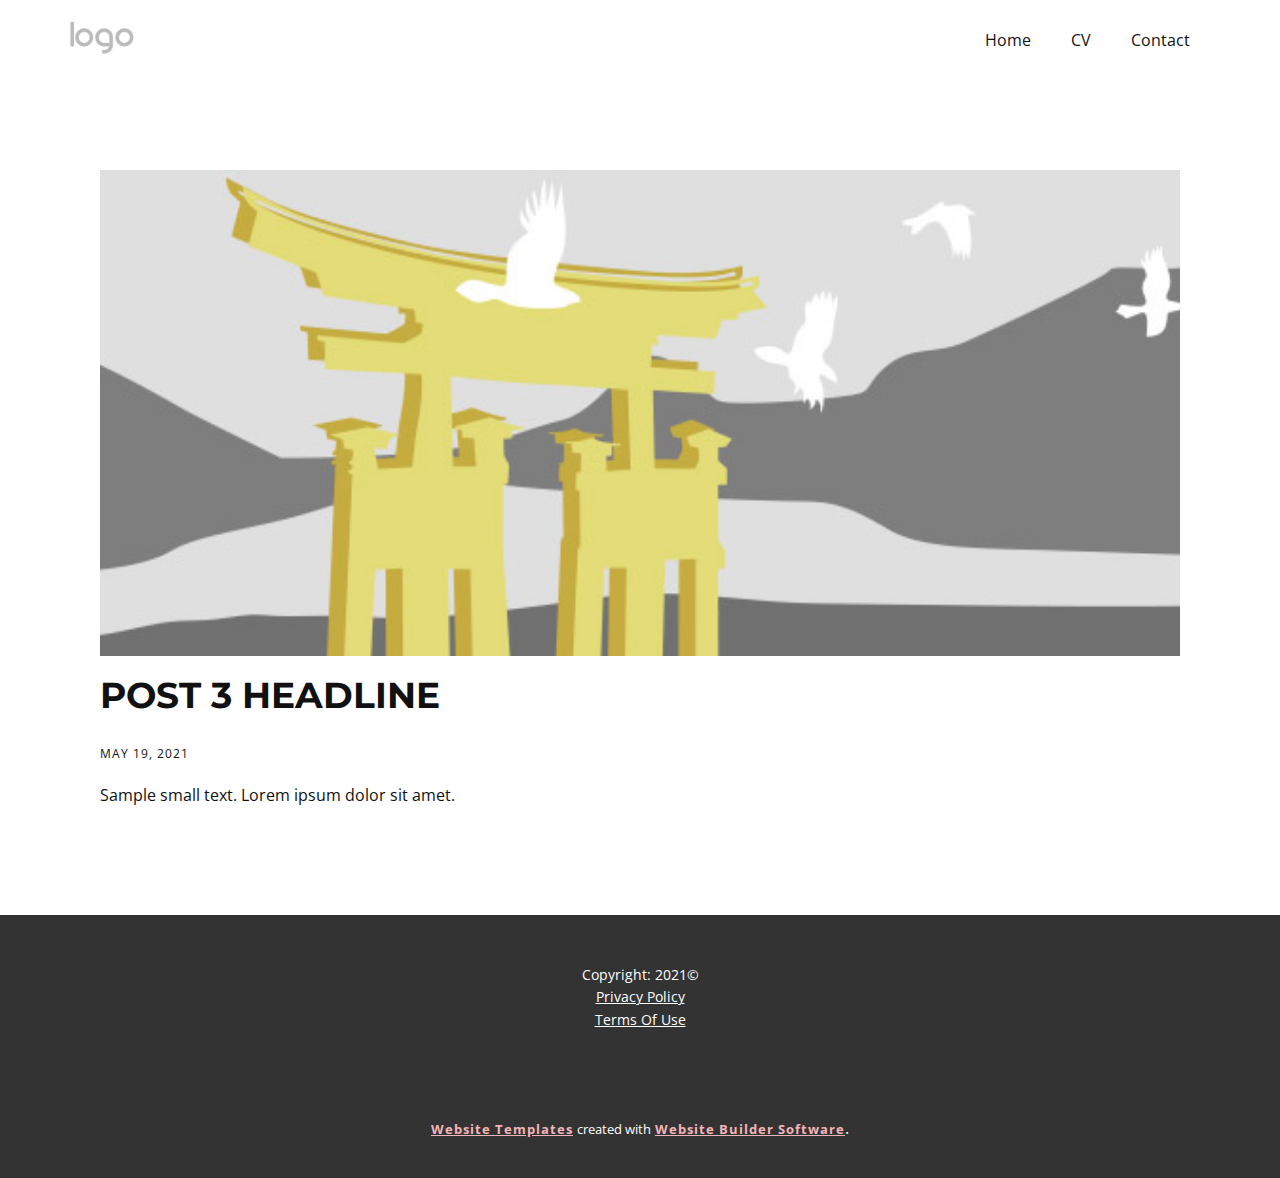
<file: blog/post-2.html>
<!doctype html>
<html style="font-size: 16px;"><head>
    <meta name="viewport" content="width=device-width, initial-scale=1.0">
    <meta charset="utf-8">
    <meta name="keywords" content="Post 1 Headline">
    <meta name="description" content="">
    <meta name="page_type" content="np-template-header-footer-from-plugin">
    <title>Post 3 Headline</title>
    <link rel="stylesheet" href="../nicepage.css" media="screen">
<link rel="stylesheet" href="../Post-Template.css" media="screen">
    <script class="u-script" type="text/javascript" src="../jquery.js" defer=""></script>
    <script class="u-script" type="text/javascript" src="../nicepage.js" defer=""></script>
    <meta name="generator" content="Nicepage 3.15.0, nicepage.com">
    <link id="u-theme-google-font" rel="stylesheet" href="https://fonts.googleapis.com/css?family=Montserrat:100,100i,200,200i,300,300i,400,400i,500,500i,600,600i,700,700i,800,800i,900,900i|Open+Sans:300,300i,400,400i,600,600i,700,700i,800,800i">
    
    
    <script type="application/ld+json">{
		"@context": "http://schema.org",
		"@type": "Organization",
		"name": "",
		"url": "index.html",
		"logo": "images/default-logo.png"
}</script>
    <meta property="og:title" content="Post Template">
    <meta property="og:type" content="website">
    <meta name="theme-color" content="#b1363e">
    <link rel="canonical" href="../index.html">
    <meta property="og:url" content="index.html">
  </head>
  <body class="u-body"><header class="u-clearfix u-header u-header" id="sec-a2a9"><div class="u-clearfix u-sheet u-valign-middle u-sheet-1">
        <a href="https://nicepage.com" class="u-image u-logo u-image-1">
          <img src="../images/default-logo.png" class="u-logo-image u-logo-image-1">
        </a>
        <nav class="u-menu u-menu-dropdown u-offcanvas u-menu-1">
          <div class="menu-collapse" style="font-size: 1rem; letter-spacing: 0px;">
            <a class="u-button-style u-custom-left-right-menu-spacing u-custom-padding-bottom u-custom-top-bottom-menu-spacing u-nav-link u-text-active-palette-1-base u-text-hover-palette-2-base" href="#">
              <svg><use xmlns:xlink="http://www.w3.org/1999/xlink" xlink:href="#menu-hamburger"></use></svg>
              <svg version="1.1" xmlns="http://www.w3.org/2000/svg" xmlns:xlink="http://www.w3.org/1999/xlink"><defs><symbol id="menu-hamburger" viewBox="0 0 16 16" style="width: 16px; height: 16px;"><rect y="1" width="16" height="2"></rect><rect y="7" width="16" height="2"></rect><rect y="13" width="16" height="2"></rect>
</symbol>
</defs></svg>
            </a>
          </div>
          <div class="u-custom-menu u-nav-container">
            <ul class="u-nav u-unstyled u-nav-1"><li class="u-nav-item"><a class="u-button-style u-nav-link u-text-active-palette-1-base u-text-hover-palette-2-base" href="../Home.html" style="padding: 10px 20px;">Home</a>
</li><li class="u-nav-item"><a class="u-button-style u-nav-link u-text-active-palette-1-base u-text-hover-palette-2-base" href="../CV.html" style="padding: 10px 20px;">CV</a>
</li><li class="u-nav-item"><a class="u-button-style u-nav-link u-text-active-palette-1-base u-text-hover-palette-2-base" href="../Contact.html" style="padding: 10px 20px;">Contact</a>
</li></ul>
          </div>
          <div class="u-custom-menu u-nav-container-collapse">
            <div class="u-black u-container-style u-inner-container-layout u-opacity u-opacity-95 u-sidenav">
              <div class="u-sidenav-overflow">
                <div class="u-menu-close"></div>
                <ul class="u-align-center u-nav u-popupmenu-items u-unstyled u-nav-2"><li class="u-nav-item"><a class="u-button-style u-nav-link" href="../Home.html" style="padding: 10px 20px;">Home</a>
</li><li class="u-nav-item"><a class="u-button-style u-nav-link" href="../CV.html" style="padding: 10px 20px;">CV</a>
</li><li class="u-nav-item"><a class="u-button-style u-nav-link" href="../Contact.html" style="padding: 10px 20px;">Contact</a>
</li></ul>
              </div>
            </div>
            <div class="u-black u-menu-overlay u-opacity u-opacity-70"></div>
          </div>
        </nav>
      </div></header>
    <section class="u-align-center u-clearfix u-section-1" id="sec-8cb8">
      <div class="u-clearfix u-sheet u-valign-middle-md u-valign-middle-sm u-valign-middle-xs u-sheet-1"><!--post_details--><!--post_details_options_json--><!--{"source":""}--><!--/post_details_options_json--><!--blog_post-->
        <div class="u-container-style u-expanded-width u-post-details u-post-details-1">
          <div class="u-container-layout u-valign-middle u-container-layout-1"><!--blog_post_image-->
            <img alt="" class="u-blog-control u-expanded-width u-image u-image-default u-image-1" src="[data-uri]"><!--/blog_post_image--><!--blog_post_header-->
            <h2 class="u-blog-control u-text u-text-1">Post 3 Headline</h2><!--/blog_post_header--><!--blog_post_metadata-->
            <div class="u-blog-control u-metadata u-metadata-1"><!--blog_post_metadata_date-->
              <span class="u-meta-date u-meta-icon">May 19, 2021</span><!--/blog_post_metadata_date--><!--blog_post_metadata_category-->
              <!--/blog_post_metadata_category--><!--blog_post_metadata_comments-->
              <!--/blog_post_metadata_comments-->
            </div><!--/blog_post_metadata--><!--blog_post_content-->
            <div class="u-align-justify u-blog-control u-post-content u-text u-text-2 fr-view">
  Sample small text. Lorem ipsum dolor sit amet.
  </div><!--/blog_post_content-->
          </div>
        </div><!--/blog_post--><!--/post_details-->
      </div>
    </section>
    
    
    <footer class="u-align-center u-clearfix u-footer u-grey-80 u-footer" id="sec-2b34"><div class="u-clearfix u-sheet u-sheet-1">
        <p class="u-small-text u-text u-text-variant u-text-1">Copyright: 2021©<br><u>Privacy Policy<br>Terms Of Use</u>
        </p>
      </div></footer>
    <section class="u-backlink u-clearfix u-grey-80">
      <a class="u-link" href="https://nicepage.com/website-templates" target="_blank">
        <span>Website Templates</span>
      </a>
      <p class="u-text">
        <span>created with</span>
      </p>
      <a class="u-link" href="https://nicepage.com/" target="_blank">
        <span>Website Builder Software</span>
      </a>. 
    </section>
  
</body></html>
</file>
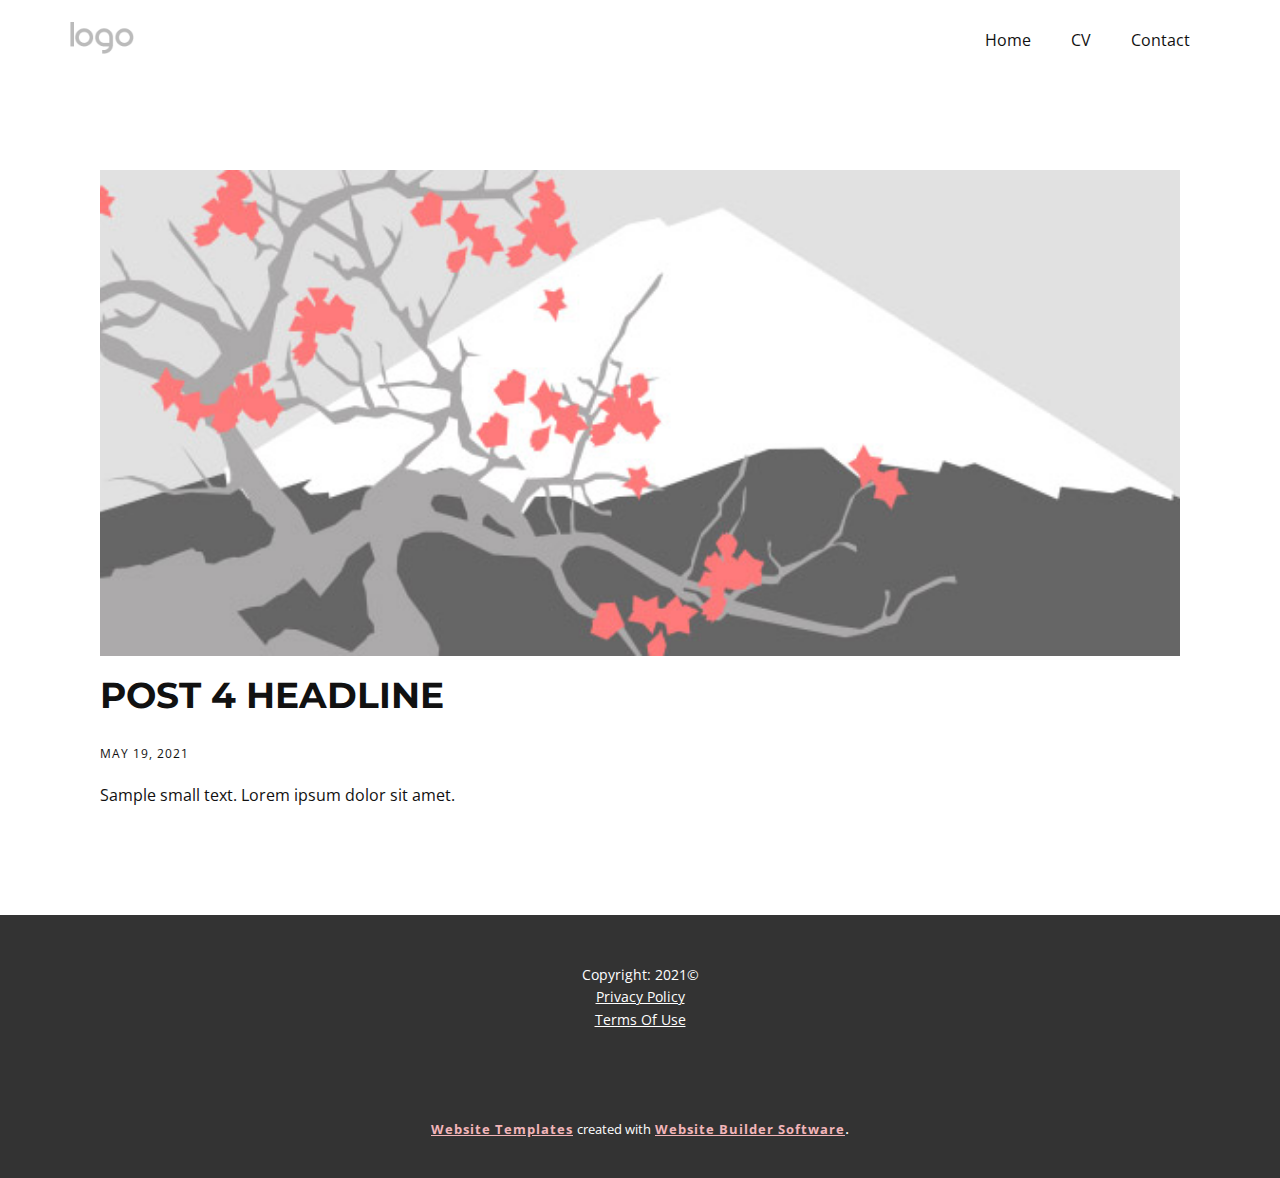
<file: blog/post-3.html>
<!doctype html>
<html style="font-size: 16px;"><head>
    <meta name="viewport" content="width=device-width, initial-scale=1.0">
    <meta charset="utf-8">
    <meta name="keywords" content="Post 1 Headline">
    <meta name="description" content="">
    <meta name="page_type" content="np-template-header-footer-from-plugin">
    <title>Post 4 Headline</title>
    <link rel="stylesheet" href="../nicepage.css" media="screen">
<link rel="stylesheet" href="../Post-Template.css" media="screen">
    <script class="u-script" type="text/javascript" src="../jquery.js" defer=""></script>
    <script class="u-script" type="text/javascript" src="../nicepage.js" defer=""></script>
    <meta name="generator" content="Nicepage 3.15.0, nicepage.com">
    <link id="u-theme-google-font" rel="stylesheet" href="https://fonts.googleapis.com/css?family=Montserrat:100,100i,200,200i,300,300i,400,400i,500,500i,600,600i,700,700i,800,800i,900,900i|Open+Sans:300,300i,400,400i,600,600i,700,700i,800,800i">
    
    
    <script type="application/ld+json">{
		"@context": "http://schema.org",
		"@type": "Organization",
		"name": "",
		"url": "index.html",
		"logo": "images/default-logo.png"
}</script>
    <meta property="og:title" content="Post Template">
    <meta property="og:type" content="website">
    <meta name="theme-color" content="#b1363e">
    <link rel="canonical" href="../index.html">
    <meta property="og:url" content="index.html">
  </head>
  <body class="u-body"><header class="u-clearfix u-header u-header" id="sec-a2a9"><div class="u-clearfix u-sheet u-valign-middle u-sheet-1">
        <a href="https://nicepage.com" class="u-image u-logo u-image-1">
          <img src="../images/default-logo.png" class="u-logo-image u-logo-image-1">
        </a>
        <nav class="u-menu u-menu-dropdown u-offcanvas u-menu-1">
          <div class="menu-collapse" style="font-size: 1rem; letter-spacing: 0px;">
            <a class="u-button-style u-custom-left-right-menu-spacing u-custom-padding-bottom u-custom-top-bottom-menu-spacing u-nav-link u-text-active-palette-1-base u-text-hover-palette-2-base" href="#">
              <svg><use xmlns:xlink="http://www.w3.org/1999/xlink" xlink:href="#menu-hamburger"></use></svg>
              <svg version="1.1" xmlns="http://www.w3.org/2000/svg" xmlns:xlink="http://www.w3.org/1999/xlink"><defs><symbol id="menu-hamburger" viewBox="0 0 16 16" style="width: 16px; height: 16px;"><rect y="1" width="16" height="2"></rect><rect y="7" width="16" height="2"></rect><rect y="13" width="16" height="2"></rect>
</symbol>
</defs></svg>
            </a>
          </div>
          <div class="u-custom-menu u-nav-container">
            <ul class="u-nav u-unstyled u-nav-1"><li class="u-nav-item"><a class="u-button-style u-nav-link u-text-active-palette-1-base u-text-hover-palette-2-base" href="../Home.html" style="padding: 10px 20px;">Home</a>
</li><li class="u-nav-item"><a class="u-button-style u-nav-link u-text-active-palette-1-base u-text-hover-palette-2-base" href="../CV.html" style="padding: 10px 20px;">CV</a>
</li><li class="u-nav-item"><a class="u-button-style u-nav-link u-text-active-palette-1-base u-text-hover-palette-2-base" href="../Contact.html" style="padding: 10px 20px;">Contact</a>
</li></ul>
          </div>
          <div class="u-custom-menu u-nav-container-collapse">
            <div class="u-black u-container-style u-inner-container-layout u-opacity u-opacity-95 u-sidenav">
              <div class="u-sidenav-overflow">
                <div class="u-menu-close"></div>
                <ul class="u-align-center u-nav u-popupmenu-items u-unstyled u-nav-2"><li class="u-nav-item"><a class="u-button-style u-nav-link" href="../Home.html" style="padding: 10px 20px;">Home</a>
</li><li class="u-nav-item"><a class="u-button-style u-nav-link" href="../CV.html" style="padding: 10px 20px;">CV</a>
</li><li class="u-nav-item"><a class="u-button-style u-nav-link" href="../Contact.html" style="padding: 10px 20px;">Contact</a>
</li></ul>
              </div>
            </div>
            <div class="u-black u-menu-overlay u-opacity u-opacity-70"></div>
          </div>
        </nav>
      </div></header>
    <section class="u-align-center u-clearfix u-section-1" id="sec-8cb8">
      <div class="u-clearfix u-sheet u-valign-middle-md u-valign-middle-sm u-valign-middle-xs u-sheet-1"><!--post_details--><!--post_details_options_json--><!--{"source":""}--><!--/post_details_options_json--><!--blog_post-->
        <div class="u-container-style u-expanded-width u-post-details u-post-details-1">
          <div class="u-container-layout u-valign-middle u-container-layout-1"><!--blog_post_image-->
            <img alt="" class="u-blog-control u-expanded-width u-image u-image-default u-image-1" src="[data-uri]"><!--/blog_post_image--><!--blog_post_header-->
            <h2 class="u-blog-control u-text u-text-1">Post 4 Headline</h2><!--/blog_post_header--><!--blog_post_metadata-->
            <div class="u-blog-control u-metadata u-metadata-1"><!--blog_post_metadata_date-->
              <span class="u-meta-date u-meta-icon">May 19, 2021</span><!--/blog_post_metadata_date--><!--blog_post_metadata_category-->
              <!--/blog_post_metadata_category--><!--blog_post_metadata_comments-->
              <!--/blog_post_metadata_comments-->
            </div><!--/blog_post_metadata--><!--blog_post_content-->
            <div class="u-align-justify u-blog-control u-post-content u-text u-text-2 fr-view">
  Sample small text. Lorem ipsum dolor sit amet.
  </div><!--/blog_post_content-->
          </div>
        </div><!--/blog_post--><!--/post_details-->
      </div>
    </section>
    
    
    <footer class="u-align-center u-clearfix u-footer u-grey-80 u-footer" id="sec-2b34"><div class="u-clearfix u-sheet u-sheet-1">
        <p class="u-small-text u-text u-text-variant u-text-1">Copyright: 2021©<br><u>Privacy Policy<br>Terms Of Use</u>
        </p>
      </div></footer>
    <section class="u-backlink u-clearfix u-grey-80">
      <a class="u-link" href="https://nicepage.com/website-templates" target="_blank">
        <span>Website Templates</span>
      </a>
      <p class="u-text">
        <span>created with</span>
      </p>
      <a class="u-link" href="https://nicepage.com/" target="_blank">
        <span>Website Builder Software</span>
      </a>. 
    </section>
  
</body></html>
</file>
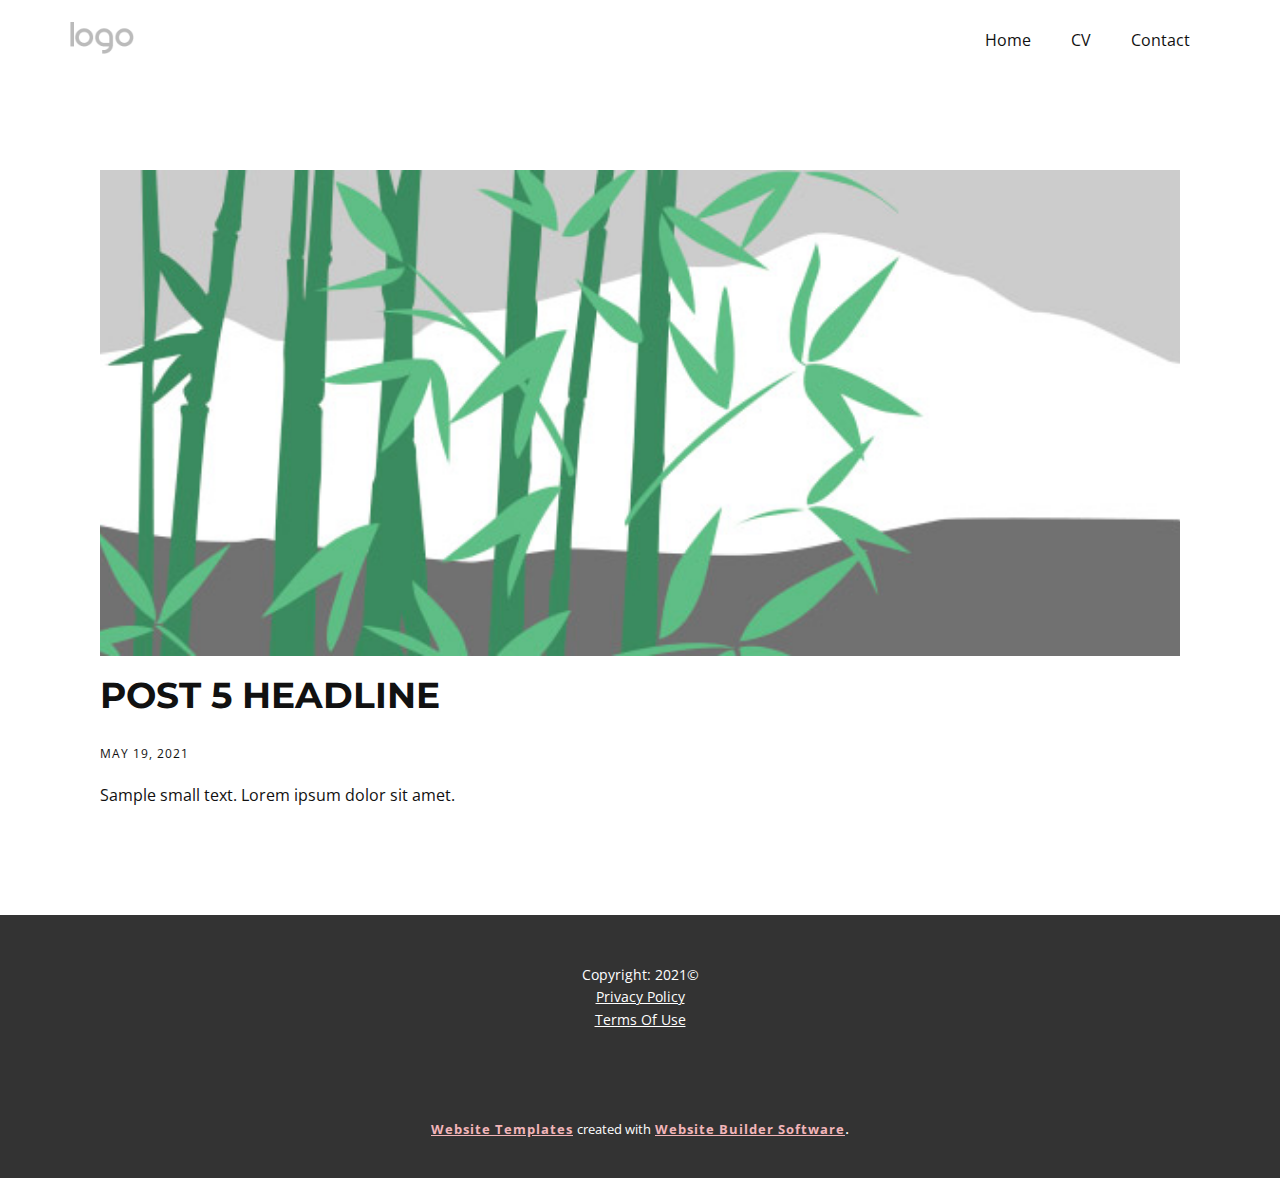
<file: blog/post-4.html>
<!doctype html>
<html style="font-size: 16px;"><head>
    <meta name="viewport" content="width=device-width, initial-scale=1.0">
    <meta charset="utf-8">
    <meta name="keywords" content="Post 1 Headline">
    <meta name="description" content="">
    <meta name="page_type" content="np-template-header-footer-from-plugin">
    <title>Post 5 Headline</title>
    <link rel="stylesheet" href="../nicepage.css" media="screen">
<link rel="stylesheet" href="../Post-Template.css" media="screen">
    <script class="u-script" type="text/javascript" src="../jquery.js" defer=""></script>
    <script class="u-script" type="text/javascript" src="../nicepage.js" defer=""></script>
    <meta name="generator" content="Nicepage 3.15.0, nicepage.com">
    <link id="u-theme-google-font" rel="stylesheet" href="https://fonts.googleapis.com/css?family=Montserrat:100,100i,200,200i,300,300i,400,400i,500,500i,600,600i,700,700i,800,800i,900,900i|Open+Sans:300,300i,400,400i,600,600i,700,700i,800,800i">
    
    
    <script type="application/ld+json">{
		"@context": "http://schema.org",
		"@type": "Organization",
		"name": "",
		"url": "index.html",
		"logo": "images/default-logo.png"
}</script>
    <meta property="og:title" content="Post Template">
    <meta property="og:type" content="website">
    <meta name="theme-color" content="#b1363e">
    <link rel="canonical" href="../index.html">
    <meta property="og:url" content="index.html">
  </head>
  <body class="u-body"><header class="u-clearfix u-header u-header" id="sec-a2a9"><div class="u-clearfix u-sheet u-valign-middle u-sheet-1">
        <a href="https://nicepage.com" class="u-image u-logo u-image-1">
          <img src="../images/default-logo.png" class="u-logo-image u-logo-image-1">
        </a>
        <nav class="u-menu u-menu-dropdown u-offcanvas u-menu-1">
          <div class="menu-collapse" style="font-size: 1rem; letter-spacing: 0px;">
            <a class="u-button-style u-custom-left-right-menu-spacing u-custom-padding-bottom u-custom-top-bottom-menu-spacing u-nav-link u-text-active-palette-1-base u-text-hover-palette-2-base" href="#">
              <svg><use xmlns:xlink="http://www.w3.org/1999/xlink" xlink:href="#menu-hamburger"></use></svg>
              <svg version="1.1" xmlns="http://www.w3.org/2000/svg" xmlns:xlink="http://www.w3.org/1999/xlink"><defs><symbol id="menu-hamburger" viewBox="0 0 16 16" style="width: 16px; height: 16px;"><rect y="1" width="16" height="2"></rect><rect y="7" width="16" height="2"></rect><rect y="13" width="16" height="2"></rect>
</symbol>
</defs></svg>
            </a>
          </div>
          <div class="u-custom-menu u-nav-container">
            <ul class="u-nav u-unstyled u-nav-1"><li class="u-nav-item"><a class="u-button-style u-nav-link u-text-active-palette-1-base u-text-hover-palette-2-base" href="../Home.html" style="padding: 10px 20px;">Home</a>
</li><li class="u-nav-item"><a class="u-button-style u-nav-link u-text-active-palette-1-base u-text-hover-palette-2-base" href="../CV.html" style="padding: 10px 20px;">CV</a>
</li><li class="u-nav-item"><a class="u-button-style u-nav-link u-text-active-palette-1-base u-text-hover-palette-2-base" href="../Contact.html" style="padding: 10px 20px;">Contact</a>
</li></ul>
          </div>
          <div class="u-custom-menu u-nav-container-collapse">
            <div class="u-black u-container-style u-inner-container-layout u-opacity u-opacity-95 u-sidenav">
              <div class="u-sidenav-overflow">
                <div class="u-menu-close"></div>
                <ul class="u-align-center u-nav u-popupmenu-items u-unstyled u-nav-2"><li class="u-nav-item"><a class="u-button-style u-nav-link" href="../Home.html" style="padding: 10px 20px;">Home</a>
</li><li class="u-nav-item"><a class="u-button-style u-nav-link" href="../CV.html" style="padding: 10px 20px;">CV</a>
</li><li class="u-nav-item"><a class="u-button-style u-nav-link" href="../Contact.html" style="padding: 10px 20px;">Contact</a>
</li></ul>
              </div>
            </div>
            <div class="u-black u-menu-overlay u-opacity u-opacity-70"></div>
          </div>
        </nav>
      </div></header>
    <section class="u-align-center u-clearfix u-section-1" id="sec-8cb8">
      <div class="u-clearfix u-sheet u-valign-middle-md u-valign-middle-sm u-valign-middle-xs u-sheet-1"><!--post_details--><!--post_details_options_json--><!--{"source":""}--><!--/post_details_options_json--><!--blog_post-->
        <div class="u-container-style u-expanded-width u-post-details u-post-details-1">
          <div class="u-container-layout u-valign-middle u-container-layout-1"><!--blog_post_image-->
            <img alt="" class="u-blog-control u-expanded-width u-image u-image-default u-image-1" src="[data-uri]"><!--/blog_post_image--><!--blog_post_header-->
            <h2 class="u-blog-control u-text u-text-1">Post 5 Headline</h2><!--/blog_post_header--><!--blog_post_metadata-->
            <div class="u-blog-control u-metadata u-metadata-1"><!--blog_post_metadata_date-->
              <span class="u-meta-date u-meta-icon">May 19, 2021</span><!--/blog_post_metadata_date--><!--blog_post_metadata_category-->
              <!--/blog_post_metadata_category--><!--blog_post_metadata_comments-->
              <!--/blog_post_metadata_comments-->
            </div><!--/blog_post_metadata--><!--blog_post_content-->
            <div class="u-align-justify u-blog-control u-post-content u-text u-text-2 fr-view">
  Sample small text. Lorem ipsum dolor sit amet.
  </div><!--/blog_post_content-->
          </div>
        </div><!--/blog_post--><!--/post_details-->
      </div>
    </section>
    
    
    <footer class="u-align-center u-clearfix u-footer u-grey-80 u-footer" id="sec-2b34"><div class="u-clearfix u-sheet u-sheet-1">
        <p class="u-small-text u-text u-text-variant u-text-1">Copyright: 2021©<br><u>Privacy Policy<br>Terms Of Use</u>
        </p>
      </div></footer>
    <section class="u-backlink u-clearfix u-grey-80">
      <a class="u-link" href="https://nicepage.com/website-templates" target="_blank">
        <span>Website Templates</span>
      </a>
      <p class="u-text">
        <span>created with</span>
      </p>
      <a class="u-link" href="https://nicepage.com/" target="_blank">
        <span>Website Builder Software</span>
      </a>. 
    </section>
  
</body></html>
</file>
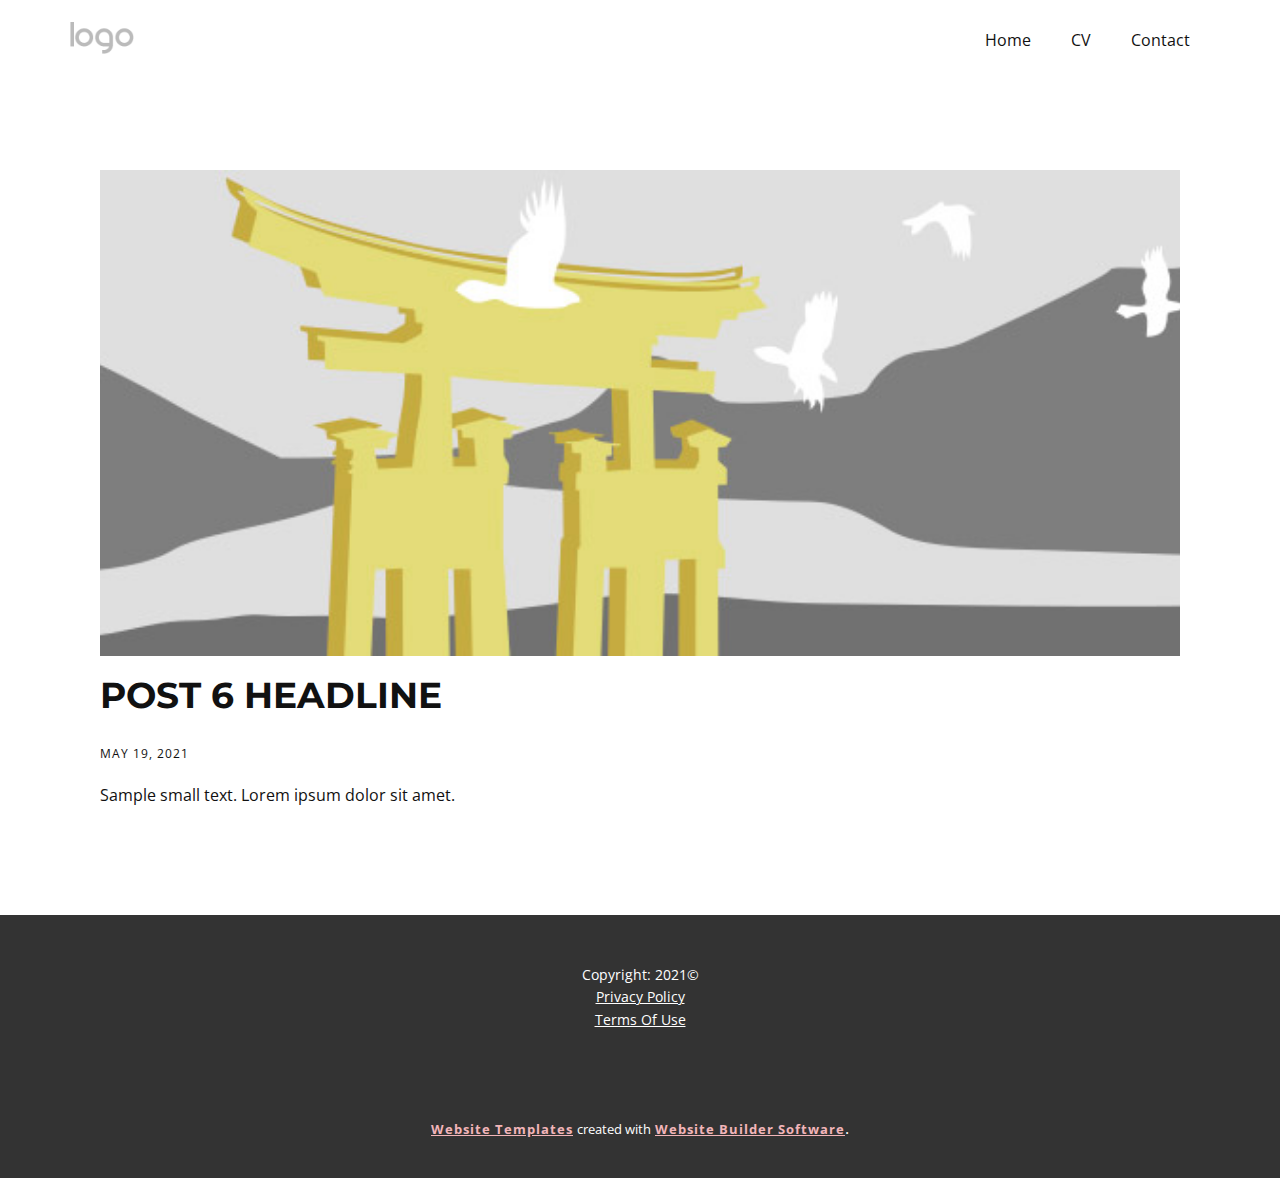
<file: blog/post-5.html>
<!doctype html>
<html style="font-size: 16px;"><head>
    <meta name="viewport" content="width=device-width, initial-scale=1.0">
    <meta charset="utf-8">
    <meta name="keywords" content="Post 1 Headline">
    <meta name="description" content="">
    <meta name="page_type" content="np-template-header-footer-from-plugin">
    <title>Post 6 Headline</title>
    <link rel="stylesheet" href="../nicepage.css" media="screen">
<link rel="stylesheet" href="../Post-Template.css" media="screen">
    <script class="u-script" type="text/javascript" src="../jquery.js" defer=""></script>
    <script class="u-script" type="text/javascript" src="../nicepage.js" defer=""></script>
    <meta name="generator" content="Nicepage 3.15.0, nicepage.com">
    <link id="u-theme-google-font" rel="stylesheet" href="https://fonts.googleapis.com/css?family=Montserrat:100,100i,200,200i,300,300i,400,400i,500,500i,600,600i,700,700i,800,800i,900,900i|Open+Sans:300,300i,400,400i,600,600i,700,700i,800,800i">
    
    
    <script type="application/ld+json">{
		"@context": "http://schema.org",
		"@type": "Organization",
		"name": "",
		"url": "index.html",
		"logo": "images/default-logo.png"
}</script>
    <meta property="og:title" content="Post Template">
    <meta property="og:type" content="website">
    <meta name="theme-color" content="#b1363e">
    <link rel="canonical" href="../index.html">
    <meta property="og:url" content="index.html">
  </head>
  <body class="u-body"><header class="u-clearfix u-header u-header" id="sec-a2a9"><div class="u-clearfix u-sheet u-valign-middle u-sheet-1">
        <a href="https://nicepage.com" class="u-image u-logo u-image-1">
          <img src="../images/default-logo.png" class="u-logo-image u-logo-image-1">
        </a>
        <nav class="u-menu u-menu-dropdown u-offcanvas u-menu-1">
          <div class="menu-collapse" style="font-size: 1rem; letter-spacing: 0px;">
            <a class="u-button-style u-custom-left-right-menu-spacing u-custom-padding-bottom u-custom-top-bottom-menu-spacing u-nav-link u-text-active-palette-1-base u-text-hover-palette-2-base" href="#">
              <svg><use xmlns:xlink="http://www.w3.org/1999/xlink" xlink:href="#menu-hamburger"></use></svg>
              <svg version="1.1" xmlns="http://www.w3.org/2000/svg" xmlns:xlink="http://www.w3.org/1999/xlink"><defs><symbol id="menu-hamburger" viewBox="0 0 16 16" style="width: 16px; height: 16px;"><rect y="1" width="16" height="2"></rect><rect y="7" width="16" height="2"></rect><rect y="13" width="16" height="2"></rect>
</symbol>
</defs></svg>
            </a>
          </div>
          <div class="u-custom-menu u-nav-container">
            <ul class="u-nav u-unstyled u-nav-1"><li class="u-nav-item"><a class="u-button-style u-nav-link u-text-active-palette-1-base u-text-hover-palette-2-base" href="../Home.html" style="padding: 10px 20px;">Home</a>
</li><li class="u-nav-item"><a class="u-button-style u-nav-link u-text-active-palette-1-base u-text-hover-palette-2-base" href="../CV.html" style="padding: 10px 20px;">CV</a>
</li><li class="u-nav-item"><a class="u-button-style u-nav-link u-text-active-palette-1-base u-text-hover-palette-2-base" href="../Contact.html" style="padding: 10px 20px;">Contact</a>
</li></ul>
          </div>
          <div class="u-custom-menu u-nav-container-collapse">
            <div class="u-black u-container-style u-inner-container-layout u-opacity u-opacity-95 u-sidenav">
              <div class="u-sidenav-overflow">
                <div class="u-menu-close"></div>
                <ul class="u-align-center u-nav u-popupmenu-items u-unstyled u-nav-2"><li class="u-nav-item"><a class="u-button-style u-nav-link" href="../Home.html" style="padding: 10px 20px;">Home</a>
</li><li class="u-nav-item"><a class="u-button-style u-nav-link" href="../CV.html" style="padding: 10px 20px;">CV</a>
</li><li class="u-nav-item"><a class="u-button-style u-nav-link" href="../Contact.html" style="padding: 10px 20px;">Contact</a>
</li></ul>
              </div>
            </div>
            <div class="u-black u-menu-overlay u-opacity u-opacity-70"></div>
          </div>
        </nav>
      </div></header>
    <section class="u-align-center u-clearfix u-section-1" id="sec-8cb8">
      <div class="u-clearfix u-sheet u-valign-middle-md u-valign-middle-sm u-valign-middle-xs u-sheet-1"><!--post_details--><!--post_details_options_json--><!--{"source":""}--><!--/post_details_options_json--><!--blog_post-->
        <div class="u-container-style u-expanded-width u-post-details u-post-details-1">
          <div class="u-container-layout u-valign-middle u-container-layout-1"><!--blog_post_image-->
            <img alt="" class="u-blog-control u-expanded-width u-image u-image-default u-image-1" src="[data-uri]"><!--/blog_post_image--><!--blog_post_header-->
            <h2 class="u-blog-control u-text u-text-1">Post 6 Headline</h2><!--/blog_post_header--><!--blog_post_metadata-->
            <div class="u-blog-control u-metadata u-metadata-1"><!--blog_post_metadata_date-->
              <span class="u-meta-date u-meta-icon">May 19, 2021</span><!--/blog_post_metadata_date--><!--blog_post_metadata_category-->
              <!--/blog_post_metadata_category--><!--blog_post_metadata_comments-->
              <!--/blog_post_metadata_comments-->
            </div><!--/blog_post_metadata--><!--blog_post_content-->
            <div class="u-align-justify u-blog-control u-post-content u-text u-text-2 fr-view">
  Sample small text. Lorem ipsum dolor sit amet.
  </div><!--/blog_post_content-->
          </div>
        </div><!--/blog_post--><!--/post_details-->
      </div>
    </section>
    
    
    <footer class="u-align-center u-clearfix u-footer u-grey-80 u-footer" id="sec-2b34"><div class="u-clearfix u-sheet u-sheet-1">
        <p class="u-small-text u-text u-text-variant u-text-1">Copyright: 2021©<br><u>Privacy Policy<br>Terms Of Use</u>
        </p>
      </div></footer>
    <section class="u-backlink u-clearfix u-grey-80">
      <a class="u-link" href="https://nicepage.com/website-templates" target="_blank">
        <span>Website Templates</span>
      </a>
      <p class="u-text">
        <span>created with</span>
      </p>
      <a class="u-link" href="https://nicepage.com/" target="_blank">
        <span>Website Builder Software</span>
      </a>. 
    </section>
  
</body></html>
</file>
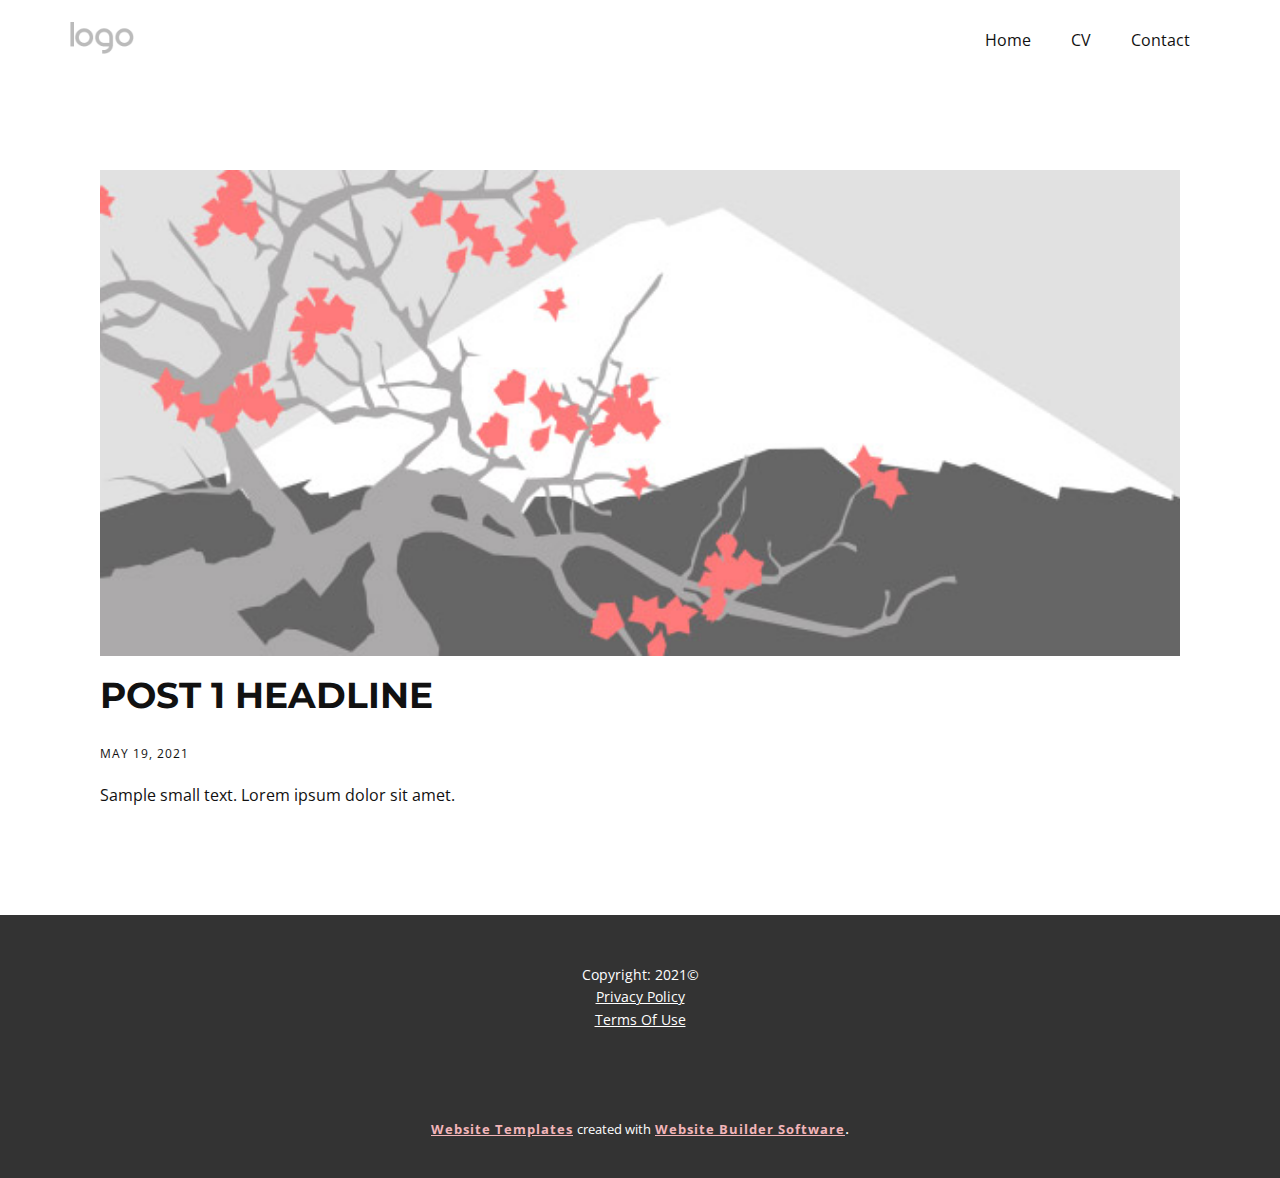
<file: blog/post.html>
<!doctype html>
<html style="font-size: 16px;"><head>
    <meta name="viewport" content="width=device-width, initial-scale=1.0">
    <meta charset="utf-8">
    <meta name="keywords" content="Post 1 Headline">
    <meta name="description" content="">
    <meta name="page_type" content="np-template-header-footer-from-plugin">
    <title>Post 1 Headline</title>
    <link rel="stylesheet" href="../nicepage.css" media="screen">
<link rel="stylesheet" href="../Post-Template.css" media="screen">
    <script class="u-script" type="text/javascript" src="../jquery.js" defer=""></script>
    <script class="u-script" type="text/javascript" src="../nicepage.js" defer=""></script>
    <meta name="generator" content="Nicepage 3.15.0, nicepage.com">
    <link id="u-theme-google-font" rel="stylesheet" href="https://fonts.googleapis.com/css?family=Montserrat:100,100i,200,200i,300,300i,400,400i,500,500i,600,600i,700,700i,800,800i,900,900i|Open+Sans:300,300i,400,400i,600,600i,700,700i,800,800i">
    
    
    <script type="application/ld+json">{
		"@context": "http://schema.org",
		"@type": "Organization",
		"name": "",
		"url": "index.html",
		"logo": "images/default-logo.png"
}</script>
    <meta property="og:title" content="Post Template">
    <meta property="og:type" content="website">
    <meta name="theme-color" content="#b1363e">
    <link rel="canonical" href="../index.html">
    <meta property="og:url" content="index.html">
  </head>
  <body class="u-body"><header class="u-clearfix u-header u-header" id="sec-a2a9"><div class="u-clearfix u-sheet u-valign-middle u-sheet-1">
        <a href="https://nicepage.com" class="u-image u-logo u-image-1">
          <img src="../images/default-logo.png" class="u-logo-image u-logo-image-1">
        </a>
        <nav class="u-menu u-menu-dropdown u-offcanvas u-menu-1">
          <div class="menu-collapse" style="font-size: 1rem; letter-spacing: 0px;">
            <a class="u-button-style u-custom-left-right-menu-spacing u-custom-padding-bottom u-custom-top-bottom-menu-spacing u-nav-link u-text-active-palette-1-base u-text-hover-palette-2-base" href="#">
              <svg><use xmlns:xlink="http://www.w3.org/1999/xlink" xlink:href="#menu-hamburger"></use></svg>
              <svg version="1.1" xmlns="http://www.w3.org/2000/svg" xmlns:xlink="http://www.w3.org/1999/xlink"><defs><symbol id="menu-hamburger" viewBox="0 0 16 16" style="width: 16px; height: 16px;"><rect y="1" width="16" height="2"></rect><rect y="7" width="16" height="2"></rect><rect y="13" width="16" height="2"></rect>
</symbol>
</defs></svg>
            </a>
          </div>
          <div class="u-custom-menu u-nav-container">
            <ul class="u-nav u-unstyled u-nav-1"><li class="u-nav-item"><a class="u-button-style u-nav-link u-text-active-palette-1-base u-text-hover-palette-2-base" href="../Home.html" style="padding: 10px 20px;">Home</a>
</li><li class="u-nav-item"><a class="u-button-style u-nav-link u-text-active-palette-1-base u-text-hover-palette-2-base" href="../CV.html" style="padding: 10px 20px;">CV</a>
</li><li class="u-nav-item"><a class="u-button-style u-nav-link u-text-active-palette-1-base u-text-hover-palette-2-base" href="../Contact.html" style="padding: 10px 20px;">Contact</a>
</li></ul>
          </div>
          <div class="u-custom-menu u-nav-container-collapse">
            <div class="u-black u-container-style u-inner-container-layout u-opacity u-opacity-95 u-sidenav">
              <div class="u-sidenav-overflow">
                <div class="u-menu-close"></div>
                <ul class="u-align-center u-nav u-popupmenu-items u-unstyled u-nav-2"><li class="u-nav-item"><a class="u-button-style u-nav-link" href="../Home.html" style="padding: 10px 20px;">Home</a>
</li><li class="u-nav-item"><a class="u-button-style u-nav-link" href="../CV.html" style="padding: 10px 20px;">CV</a>
</li><li class="u-nav-item"><a class="u-button-style u-nav-link" href="../Contact.html" style="padding: 10px 20px;">Contact</a>
</li></ul>
              </div>
            </div>
            <div class="u-black u-menu-overlay u-opacity u-opacity-70"></div>
          </div>
        </nav>
      </div></header>
    <section class="u-align-center u-clearfix u-section-1" id="sec-8cb8">
      <div class="u-clearfix u-sheet u-valign-middle-md u-valign-middle-sm u-valign-middle-xs u-sheet-1"><!--post_details--><!--post_details_options_json--><!--{"source":""}--><!--/post_details_options_json--><!--blog_post-->
        <div class="u-container-style u-expanded-width u-post-details u-post-details-1">
          <div class="u-container-layout u-valign-middle u-container-layout-1"><!--blog_post_image-->
            <img alt="" class="u-blog-control u-expanded-width u-image u-image-default u-image-1" src="[data-uri]"><!--/blog_post_image--><!--blog_post_header-->
            <h2 class="u-blog-control u-text u-text-1">Post 1 Headline</h2><!--/blog_post_header--><!--blog_post_metadata-->
            <div class="u-blog-control u-metadata u-metadata-1"><!--blog_post_metadata_date-->
              <span class="u-meta-date u-meta-icon">May 19, 2021</span><!--/blog_post_metadata_date--><!--blog_post_metadata_category-->
              <!--/blog_post_metadata_category--><!--blog_post_metadata_comments-->
              <!--/blog_post_metadata_comments-->
            </div><!--/blog_post_metadata--><!--blog_post_content-->
            <div class="u-align-justify u-blog-control u-post-content u-text u-text-2 fr-view">
  Sample small text. Lorem ipsum dolor sit amet.
  </div><!--/blog_post_content-->
          </div>
        </div><!--/blog_post--><!--/post_details-->
      </div>
    </section>
    
    
    <footer class="u-align-center u-clearfix u-footer u-grey-80 u-footer" id="sec-2b34"><div class="u-clearfix u-sheet u-sheet-1">
        <p class="u-small-text u-text u-text-variant u-text-1">Copyright: 2021©<br><u>Privacy Policy<br>Terms Of Use</u>
        </p>
      </div></footer>
    <section class="u-backlink u-clearfix u-grey-80">
      <a class="u-link" href="https://nicepage.com/website-templates" target="_blank">
        <span>Website Templates</span>
      </a>
      <p class="u-text">
        <span>created with</span>
      </p>
      <a class="u-link" href="https://nicepage.com/" target="_blank">
        <span>Website Builder Software</span>
      </a>. 
    </section>
  
</body></html>
</file>
